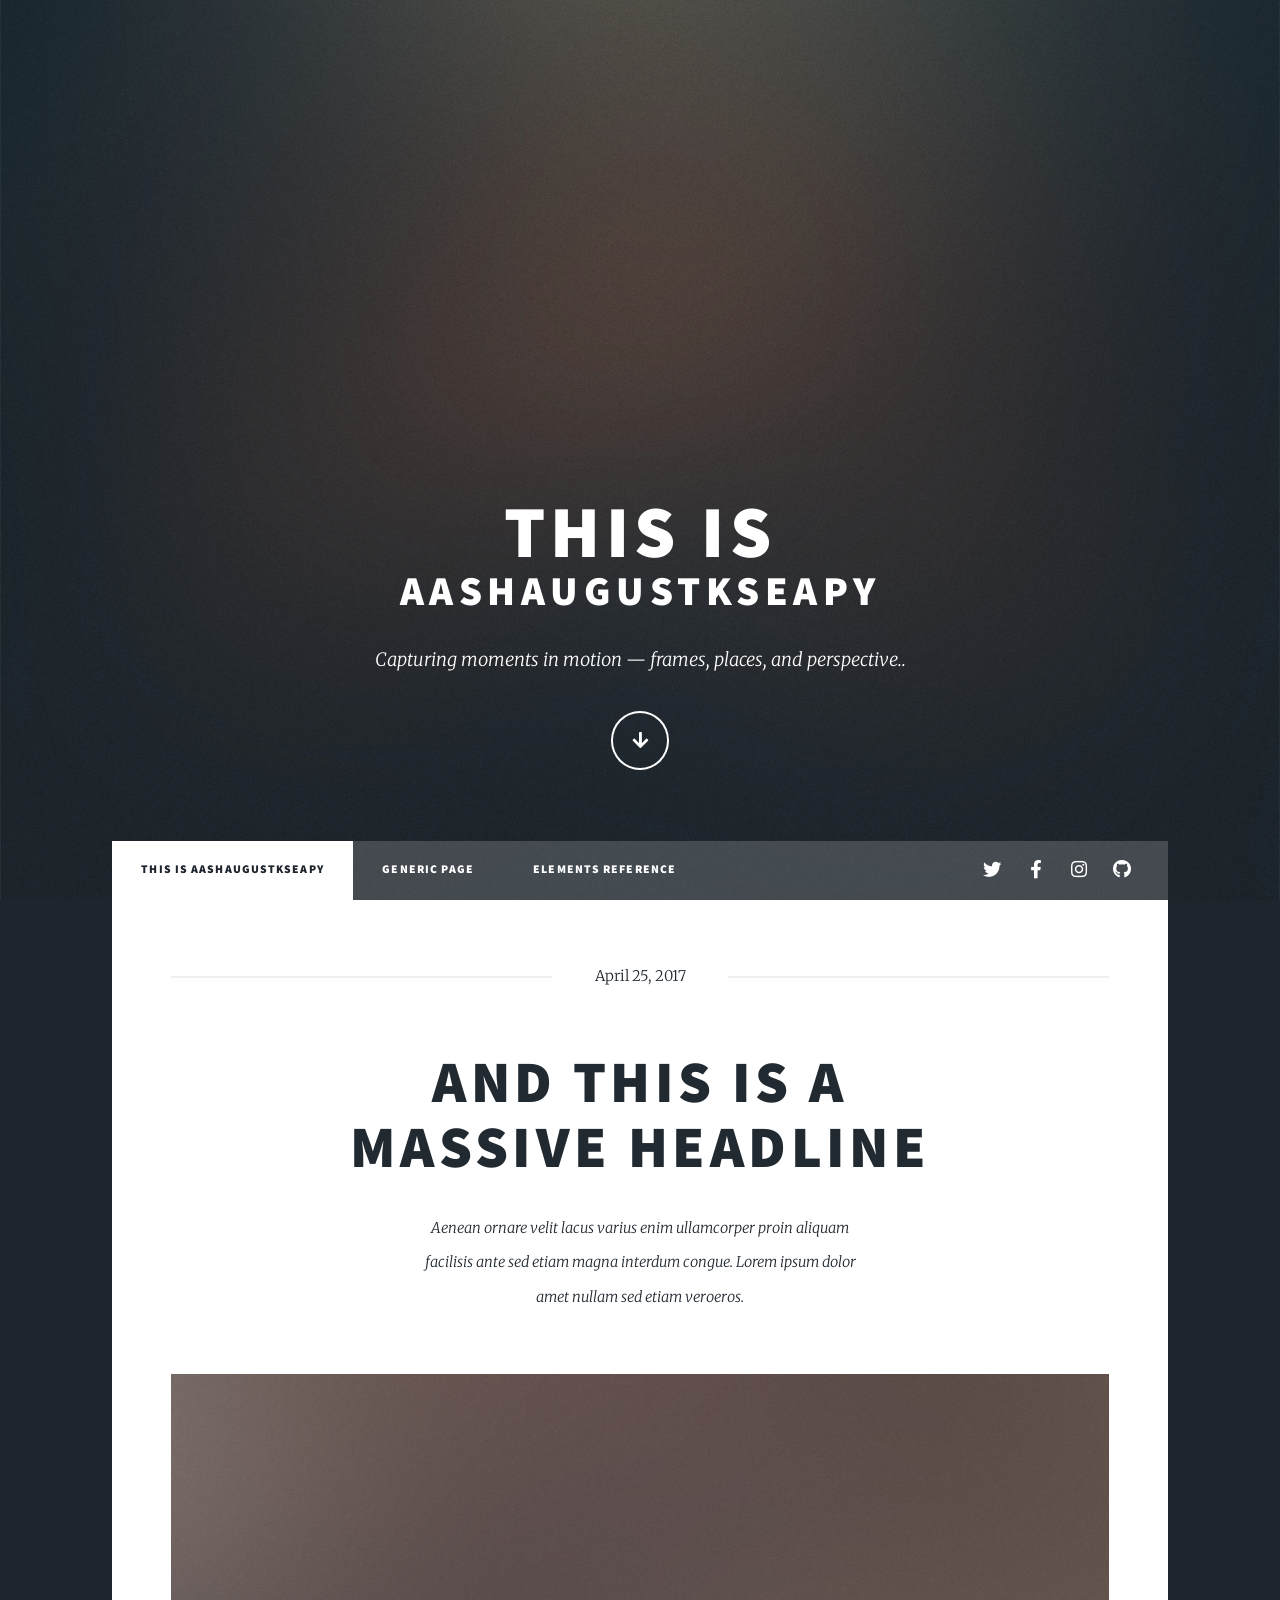
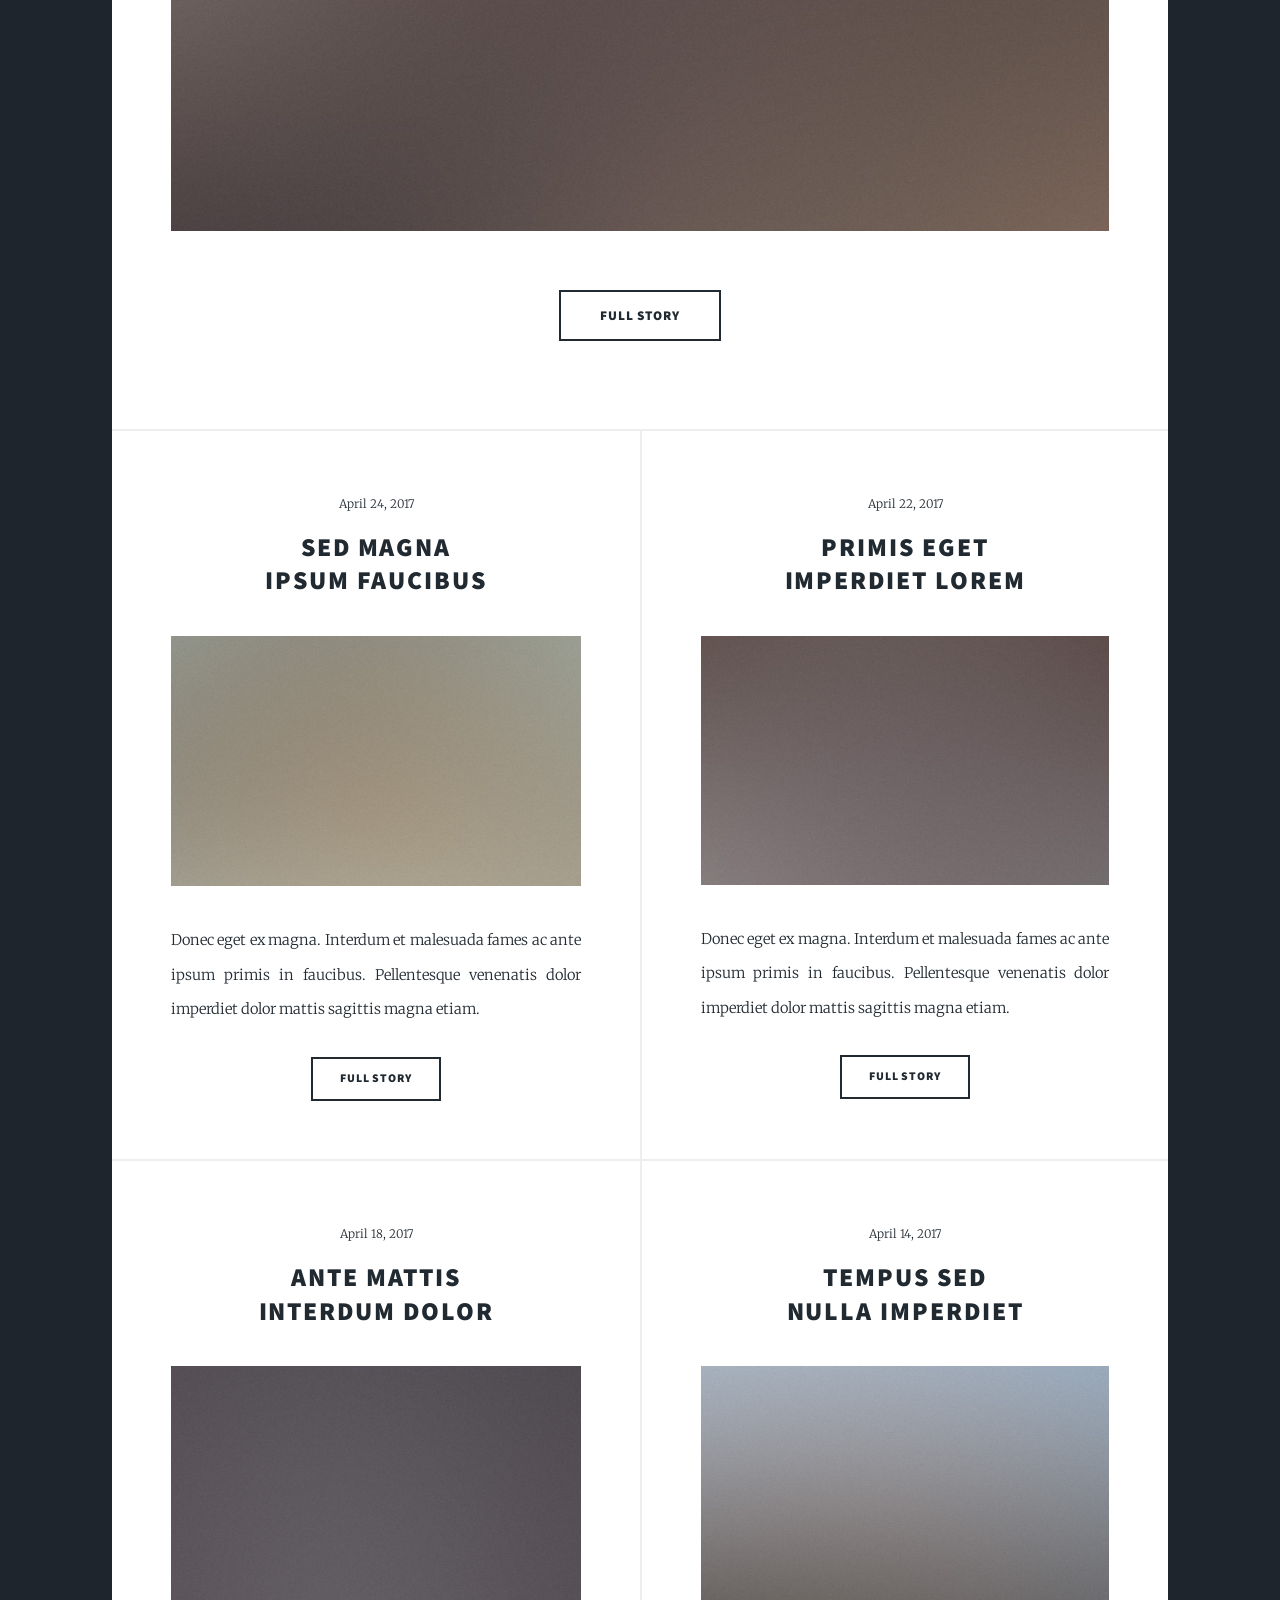
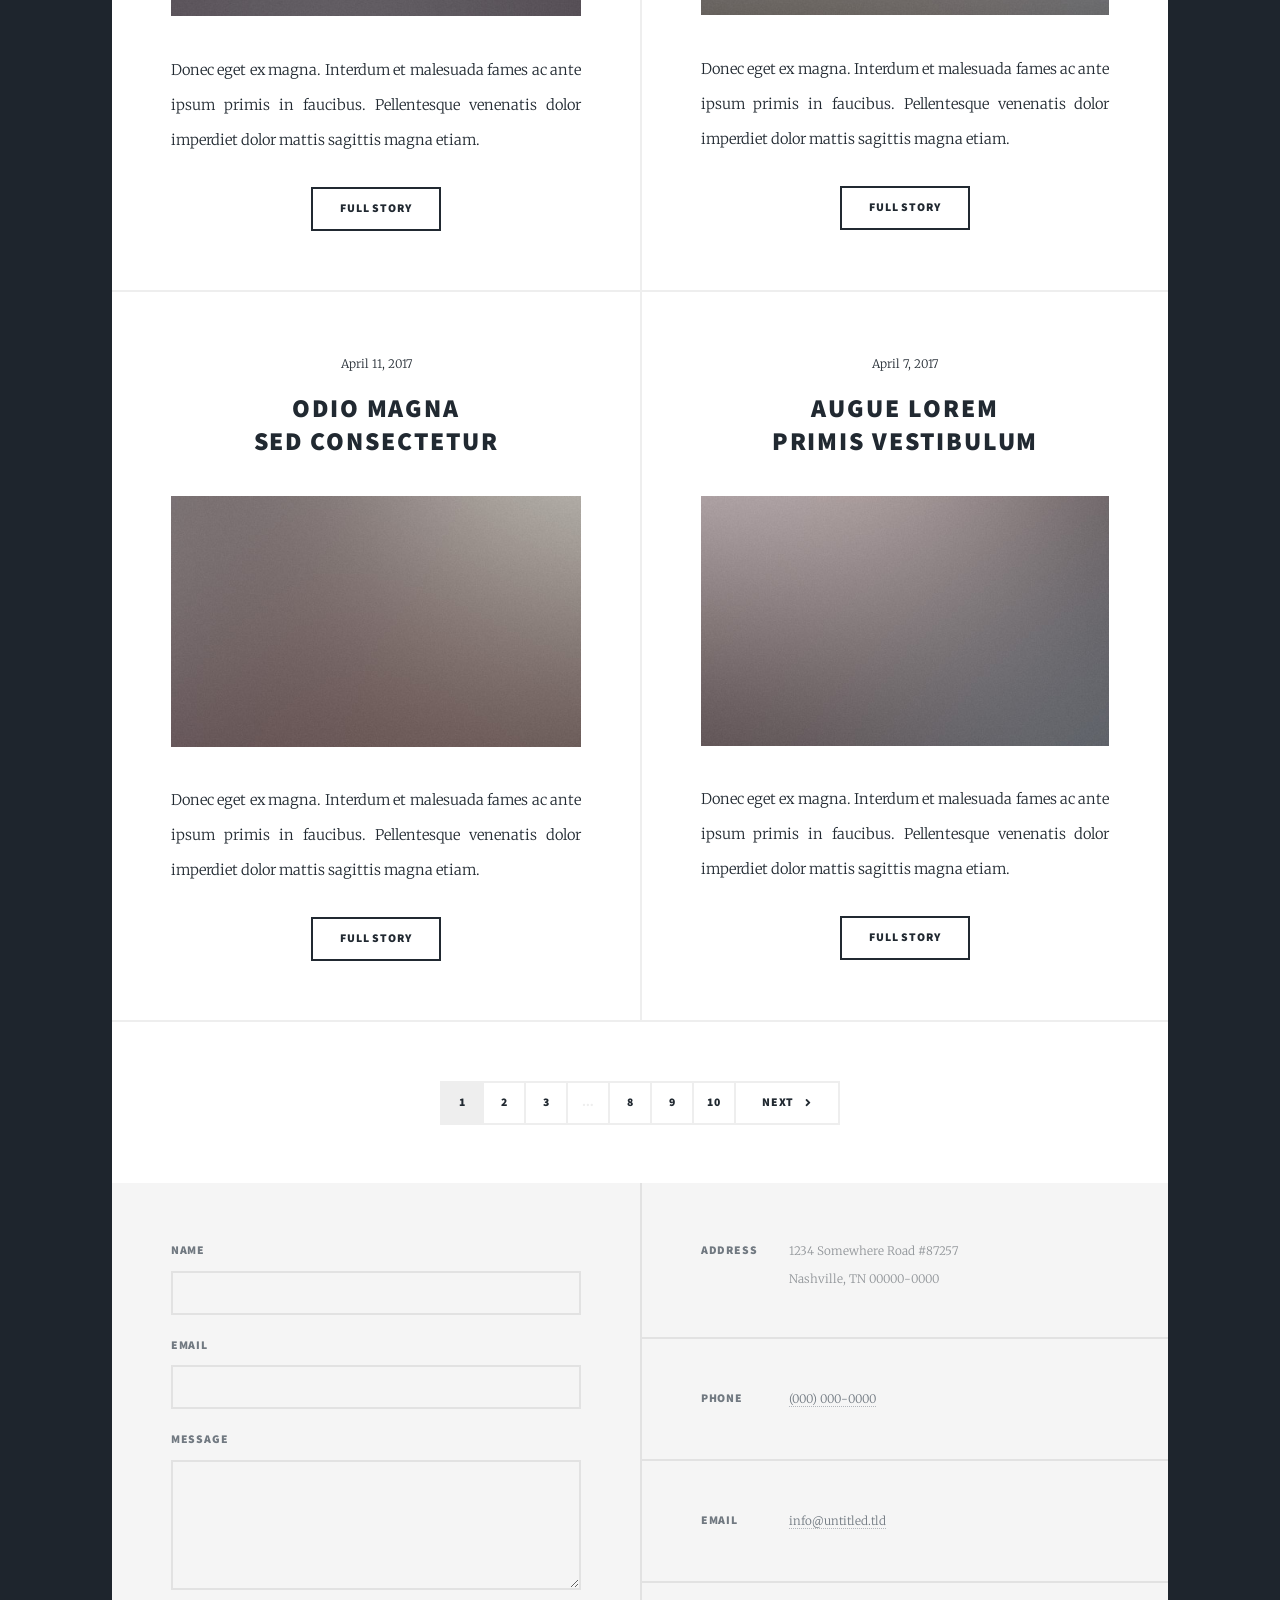
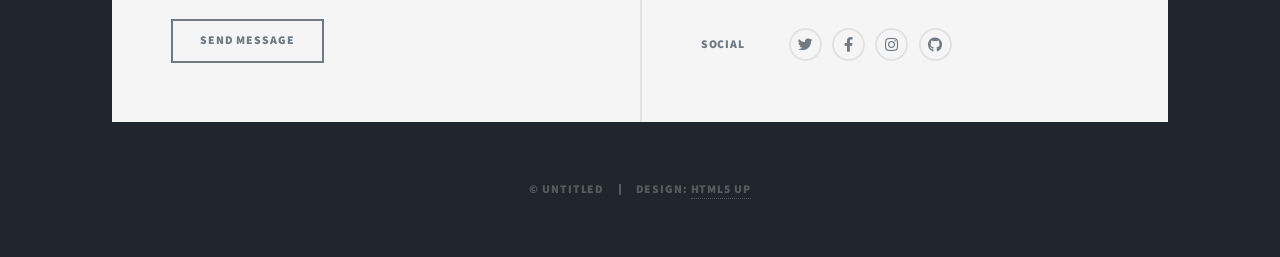
<file: index.html>
<!DOCTYPE HTML>
<html>
	<head>
		<title>Aashaugustkseapy by HTML5 UP</title>
		<meta charset="utf-8" />
		<meta name="viewport" content="width=device-width, initial-scale=1, user-scalable=no" />
		<link rel="stylesheet" href="assets/css/main.css" />
		<noscript><link rel="stylesheet" href="assets/css/noscript.css" /></noscript>
	</head>
	<body class="is-preload">

		<!-- Wrapper -->
			<div id="wrapper" class="fade-in">

				<!-- Intro -->
<div id="intro">
    <h1>THIS IS<br />
    <span style="font-size: clamp(1.3rem, 5.8vw, 2.8rem); white-space: nowrap; display: block;">AASHAUGUSTKSEAPY</span></h1>
    <p>Capturing moments in motion — frames, places, and perspective..</p>
    <ul class="actions">
        <li><a href="#header" class="button icon solid solo fa-arrow-down scrolly">Continue</a></li>
    </ul>
</div>

				<!-- Header -->
					<header id="header">
						<a href="index.html" class="logo">Aashaugustkseapy</a>
					</header>

				<!-- Nav -->
					<nav id="nav">
						<ul class="links">
							<li class="active"><a href="index.html">This is Aashaugustkseapy</a></li>
							<li><a href="generic.html">Generic Page</a></li>
							<li><a href="elements.html">Elements Reference</a></li>
						</ul>
						<ul class="icons">
							<li><a href="#" class="icon brands fa-twitter"><span class="label">Twitter</span></a></li>
							<li><a href="#" class="icon brands fa-facebook-f"><span class="label">Facebook</span></a></li>
							<li><a href="#" class="icon brands fa-instagram"><span class="label">Instagram</span></a></li>
							<li><a href="#" class="icon brands fa-github"><span class="label">GitHub</span></a></li>
						</ul>
					</nav>

				<!-- Main -->
					<div id="main">

						<!-- Featured Post -->
							<article class="post featured">
								<header class="major">
									<span class="date">April 25, 2017</span>
									<h2><a href="#">And this is a<br />
									massive headline</a></h2>
									<p>Aenean ornare velit lacus varius enim ullamcorper proin aliquam<br />
									facilisis ante sed etiam magna interdum congue. Lorem ipsum dolor<br />
									amet nullam sed etiam veroeros.</p>
								</header>
								<a href="#" class="image main"><img src="images/pic01.jpg" alt="" /></a>
								<ul class="actions special">
									<li><a href="#" class="button large">Full Story</a></li>
								</ul>
							</article>

						<!-- Posts -->
							<section class="posts">
								<article>
									<header>
										<span class="date">April 24, 2017</span>
										<h2><a href="#">Sed magna<br />
										ipsum faucibus</a></h2>
									</header>
									<a href="#" class="image fit"><img src="images/pic02.jpg" alt="" /></a>
									<p>Donec eget ex magna. Interdum et malesuada fames ac ante ipsum primis in faucibus. Pellentesque venenatis dolor imperdiet dolor mattis sagittis magna etiam.</p>
									<ul class="actions special">
										<li><a href="#" class="button">Full Story</a></li>
									</ul>
								</article>
								<article>
									<header>
										<span class="date">April 22, 2017</span>
										<h2><a href="#">Primis eget<br />
										imperdiet lorem</a></h2>
									</header>
									<a href="#" class="image fit"><img src="images/pic03.jpg" alt="" /></a>
									<p>Donec eget ex magna. Interdum et malesuada fames ac ante ipsum primis in faucibus. Pellentesque venenatis dolor imperdiet dolor mattis sagittis magna etiam.</p>
									<ul class="actions special">
										<li><a href="#" class="button">Full Story</a></li>
									</ul>
								</article>
								<article>
									<header>
										<span class="date">April 18, 2017</span>
										<h2><a href="#">Ante mattis<br />
										interdum dolor</a></h2>
									</header>
									<a href="#" class="image fit"><img src="images/pic04.jpg" alt="" /></a>
									<p>Donec eget ex magna. Interdum et malesuada fames ac ante ipsum primis in faucibus. Pellentesque venenatis dolor imperdiet dolor mattis sagittis magna etiam.</p>
									<ul class="actions special">
										<li><a href="#" class="button">Full Story</a></li>
									</ul>
								</article>
								<article>
									<header>
										<span class="date">April 14, 2017</span>
										<h2><a href="#">Tempus sed<br />
										nulla imperdiet</a></h2>
									</header>
									<a href="#" class="image fit"><img src="images/pic05.jpg" alt="" /></a>
									<p>Donec eget ex magna. Interdum et malesuada fames ac ante ipsum primis in faucibus. Pellentesque venenatis dolor imperdiet dolor mattis sagittis magna etiam.</p>
									<ul class="actions special">
										<li><a href="#" class="button">Full Story</a></li>
									</ul>
								</article>
								<article>
									<header>
										<span class="date">April 11, 2017</span>
										<h2><a href="#">Odio magna<br />
										sed consectetur</a></h2>
									</header>
									<a href="#" class="image fit"><img src="images/pic06.jpg" alt="" /></a>
									<p>Donec eget ex magna. Interdum et malesuada fames ac ante ipsum primis in faucibus. Pellentesque venenatis dolor imperdiet dolor mattis sagittis magna etiam.</p>
									<ul class="actions special">
										<li><a href="#" class="button">Full Story</a></li>
									</ul>
								</article>
								<article>
									<header>
										<span class="date">April 7, 2017</span>
										<h2><a href="#">Augue lorem<br />
										primis vestibulum</a></h2>
									</header>
									<a href="#" class="image fit"><img src="images/pic07.jpg" alt="" /></a>
									<p>Donec eget ex magna. Interdum et malesuada fames ac ante ipsum primis in faucibus. Pellentesque venenatis dolor imperdiet dolor mattis sagittis magna etiam.</p>
									<ul class="actions special">
										<li><a href="#" class="button">Full Story</a></li>
									</ul>
								</article>
							</section>

						<!-- Footer -->
							<footer>
								<div class="pagination">
									<!--<a href="#" class="previous">Prev</a>-->
									<a href="#" class="page active">1</a>
									<a href="#" class="page">2</a>
									<a href="#" class="page">3</a>
									<span class="extra">&hellip;</span>
									<a href="#" class="page">8</a>
									<a href="#" class="page">9</a>
									<a href="#" class="page">10</a>
									<a href="#" class="next">Next</a>
								</div>
							</footer>

					</div>

				<!-- Footer -->
					<footer id="footer">
						<section>
							<form method="post" action="#">
								<div class="fields">
									<div class="field">
										<label for="name">Name</label>
										<input type="text" name="name" id="name" />
									</div>
									<div class="field">
										<label for="email">Email</label>
										<input type="text" name="email" id="email" />
									</div>
									<div class="field">
										<label for="message">Message</label>
										<textarea name="message" id="message" rows="3"></textarea>
									</div>
								</div>
								<ul class="actions">
									<li><input type="submit" value="Send Message" /></li>
								</ul>
							</form>
						</section>
						<section class="split contact">
							<section class="alt">
								<h3>Address</h3>
								<p>1234 Somewhere Road #87257<br />
								Nashville, TN 00000-0000</p>
							</section>
							<section>
								<h3>Phone</h3>
								<p><a href="#">(000) 000-0000</a></p>
							</section>
							<section>
								<h3>Email</h3>
								<p><a href="#">info@untitled.tld</a></p>
							</section>
							<section>
								<h3>Social</h3>
								<ul class="icons alt">
									<li><a href="#" class="icon brands alt fa-twitter"><span class="label">Twitter</span></a></li>
									<li><a href="#" class="icon brands alt fa-facebook-f"><span class="label">Facebook</span></a></li>
									<li><a href="#" class="icon brands alt fa-instagram"><span class="label">Instagram</span></a></li>
									<li><a href="#" class="icon brands alt fa-github"><span class="label">GitHub</span></a></li>
								</ul>
							</section>
						</section>
					</footer>

				<!-- Copyright -->
					<div id="copyright">
						<ul><li>&copy; Untitled</li><li>Design: <a href="https://html5up.net">HTML5 UP</a></li></ul>
					</div>

			</div>

		<!-- Scripts -->
			<script src="assets/js/jquery.min.js"></script>
			<script src="assets/js/jquery.scrollex.min.js"></script>
			<script src="assets/js/jquery.scrolly.min.js"></script>
			<script src="assets/js/browser.min.js"></script>
			<script src="assets/js/breakpoints.min.js"></script>
			<script src="assets/js/util.js"></script>
			<script src="assets/js/main.js"></script>

	</body>
</html>
</file>
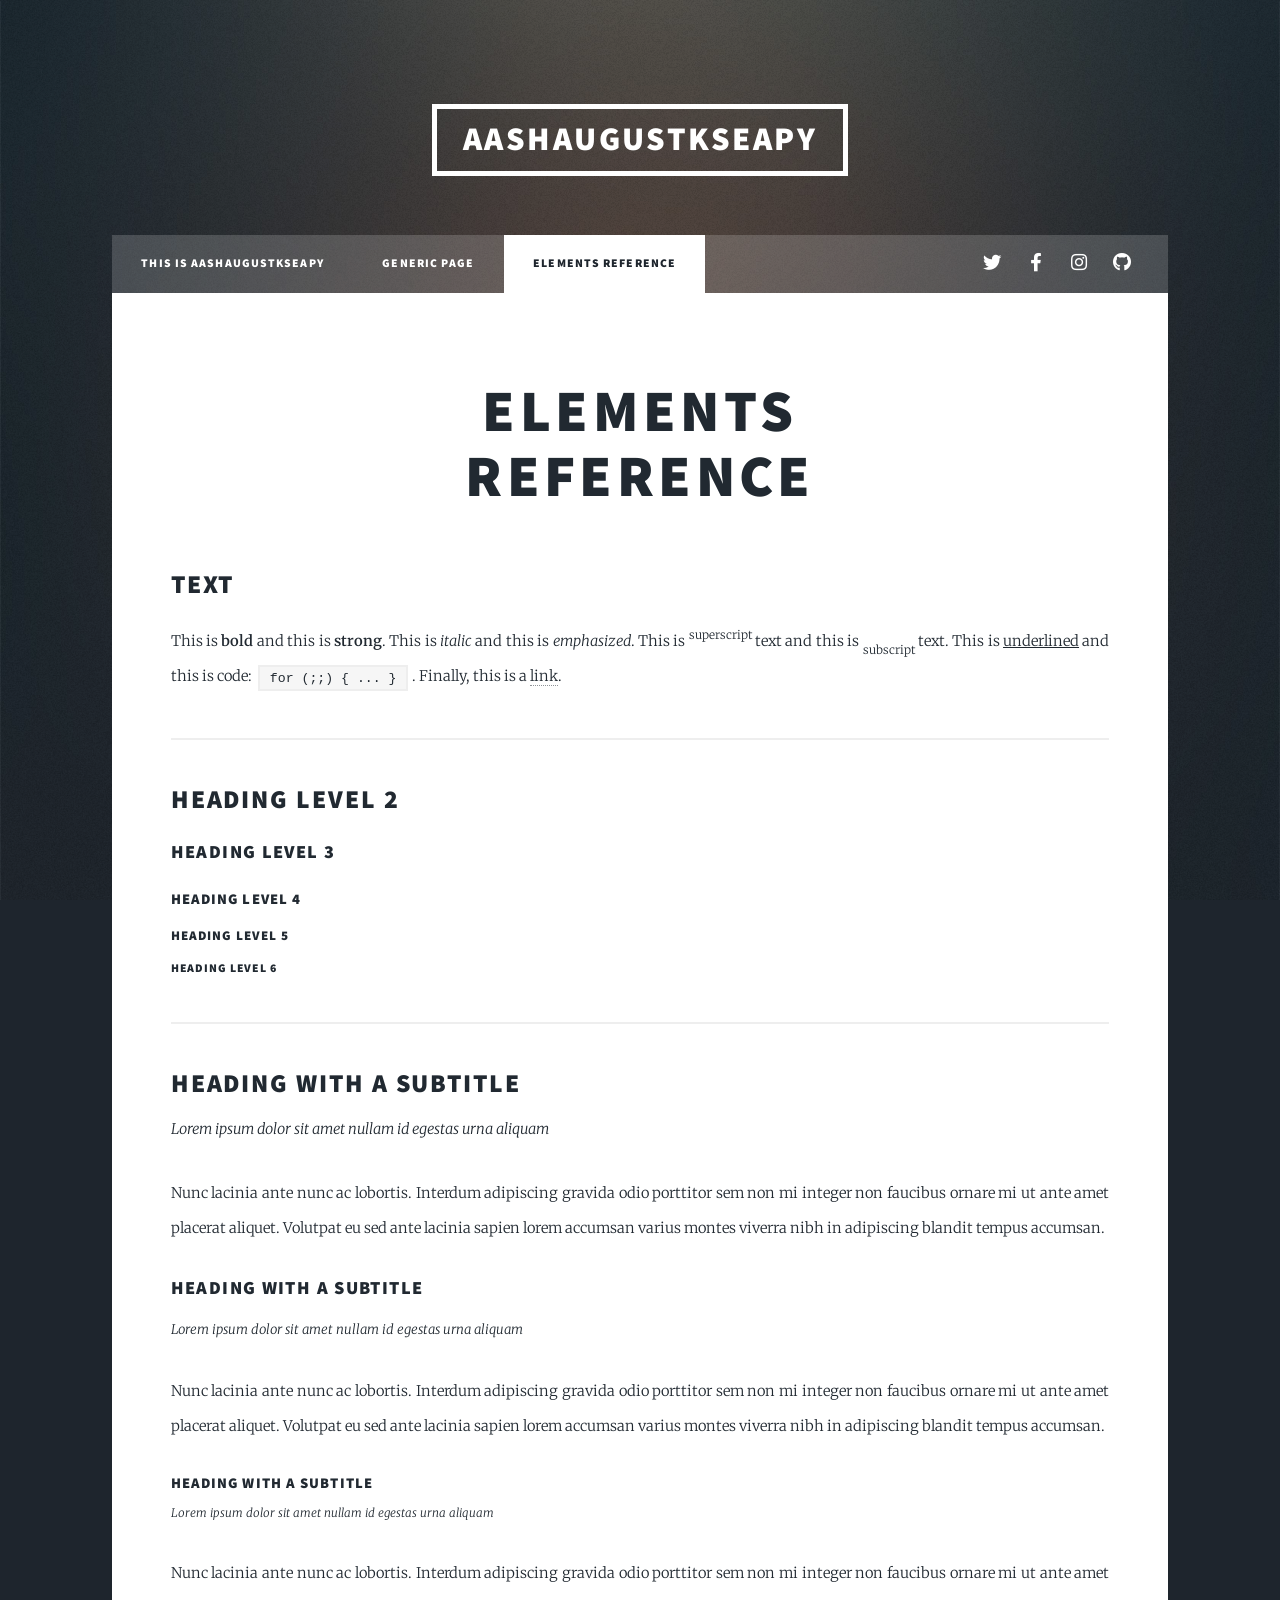
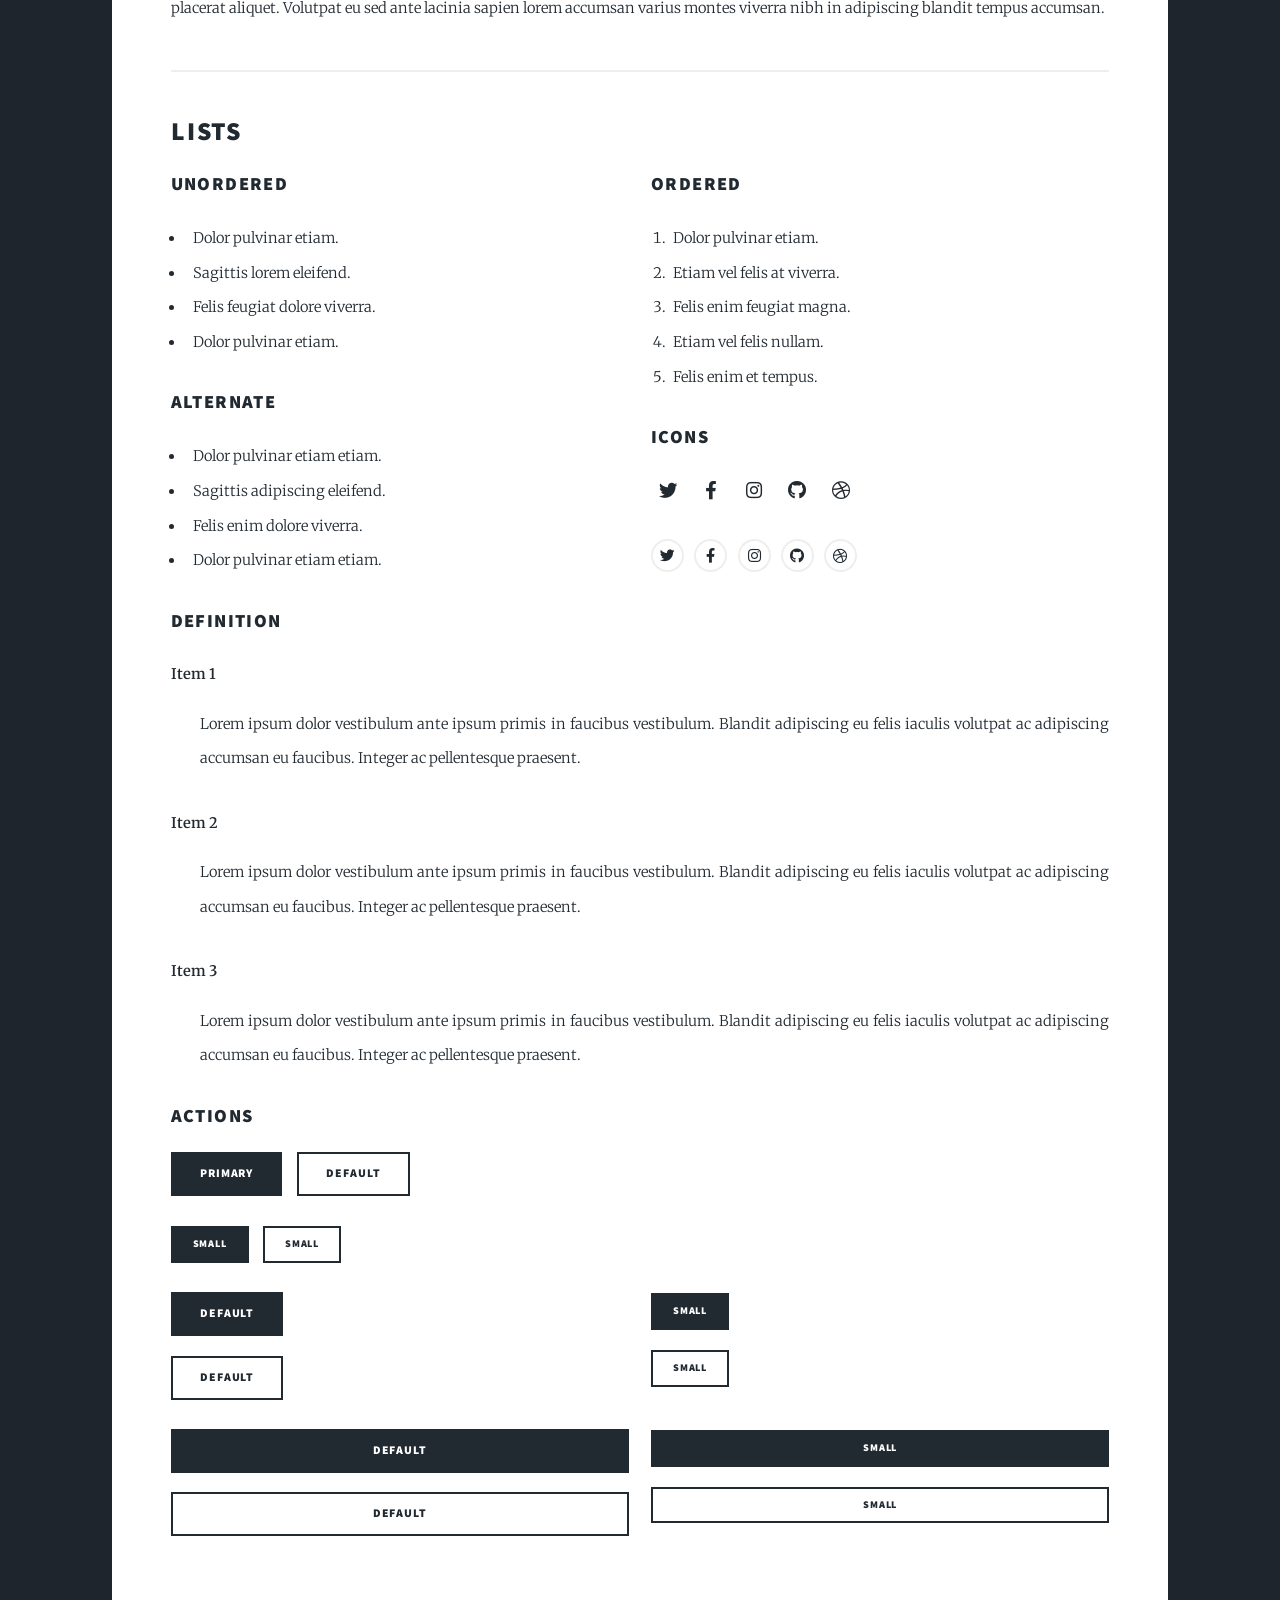
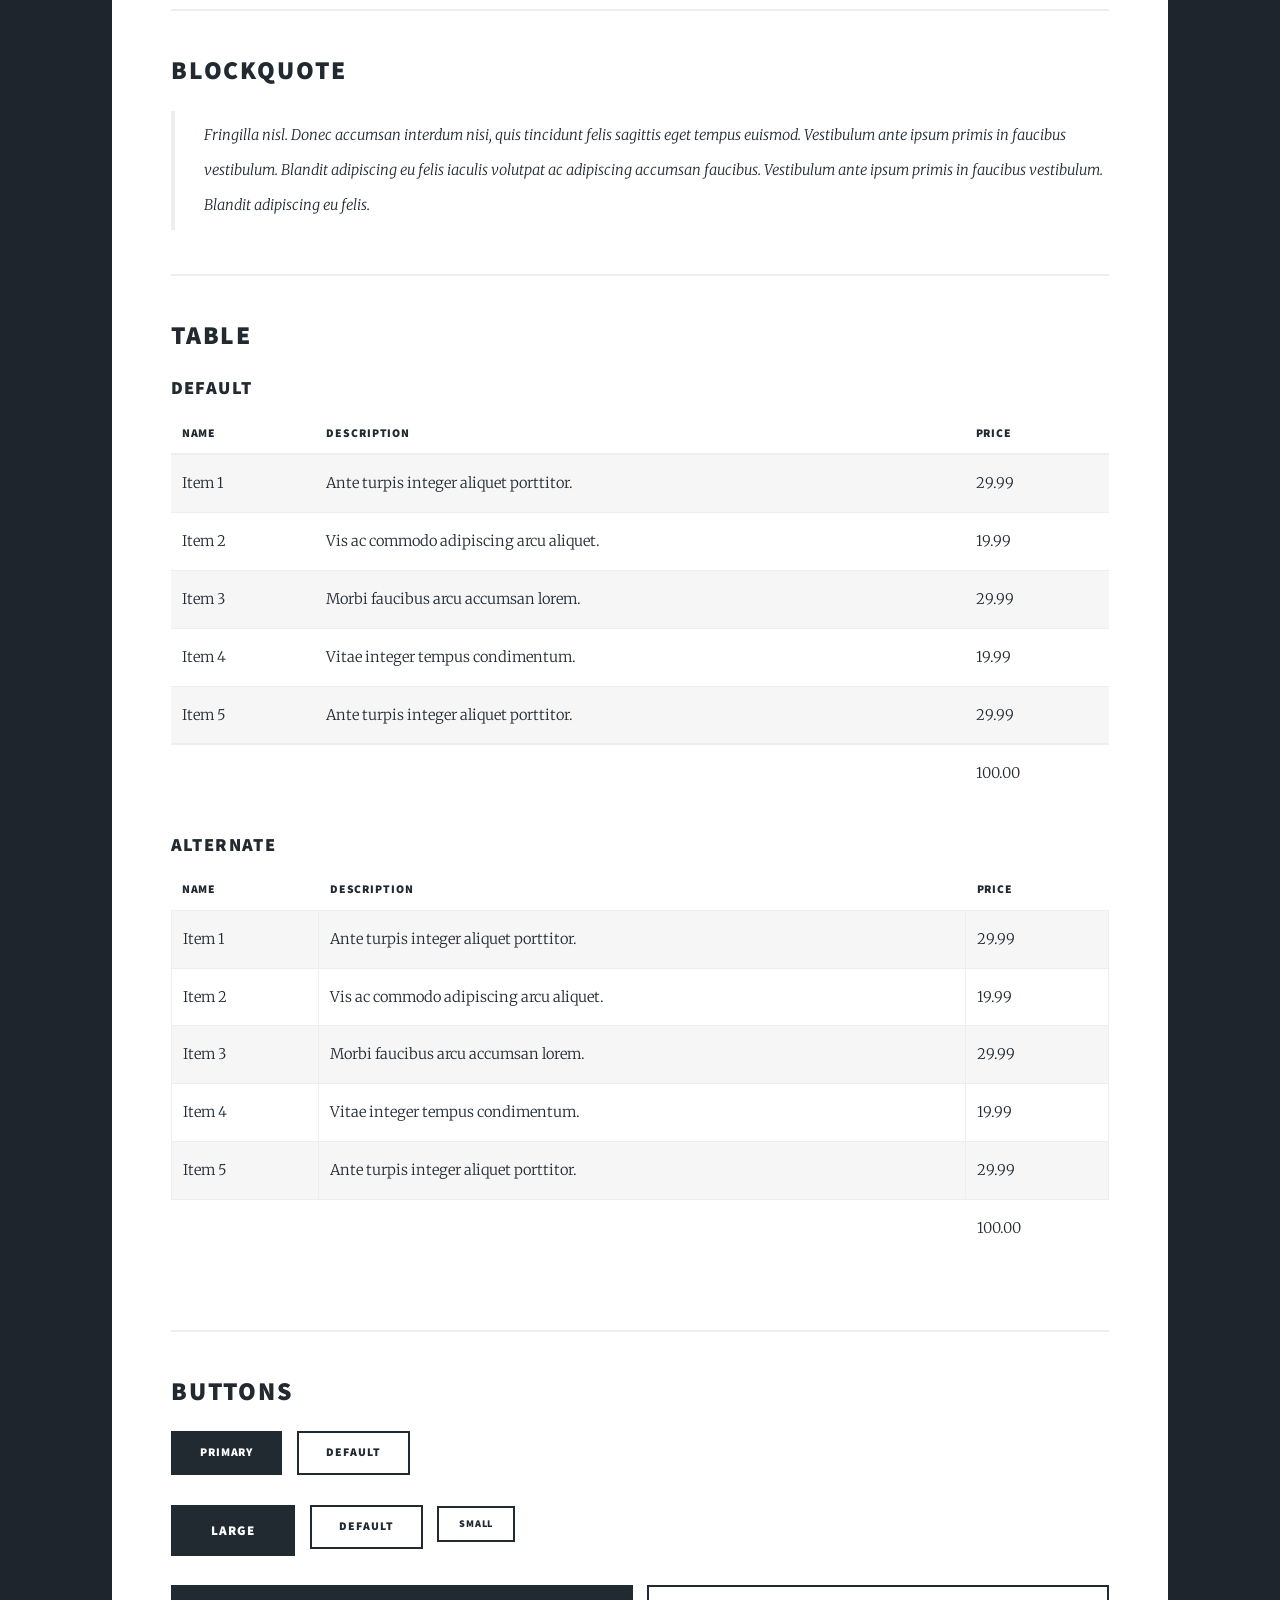
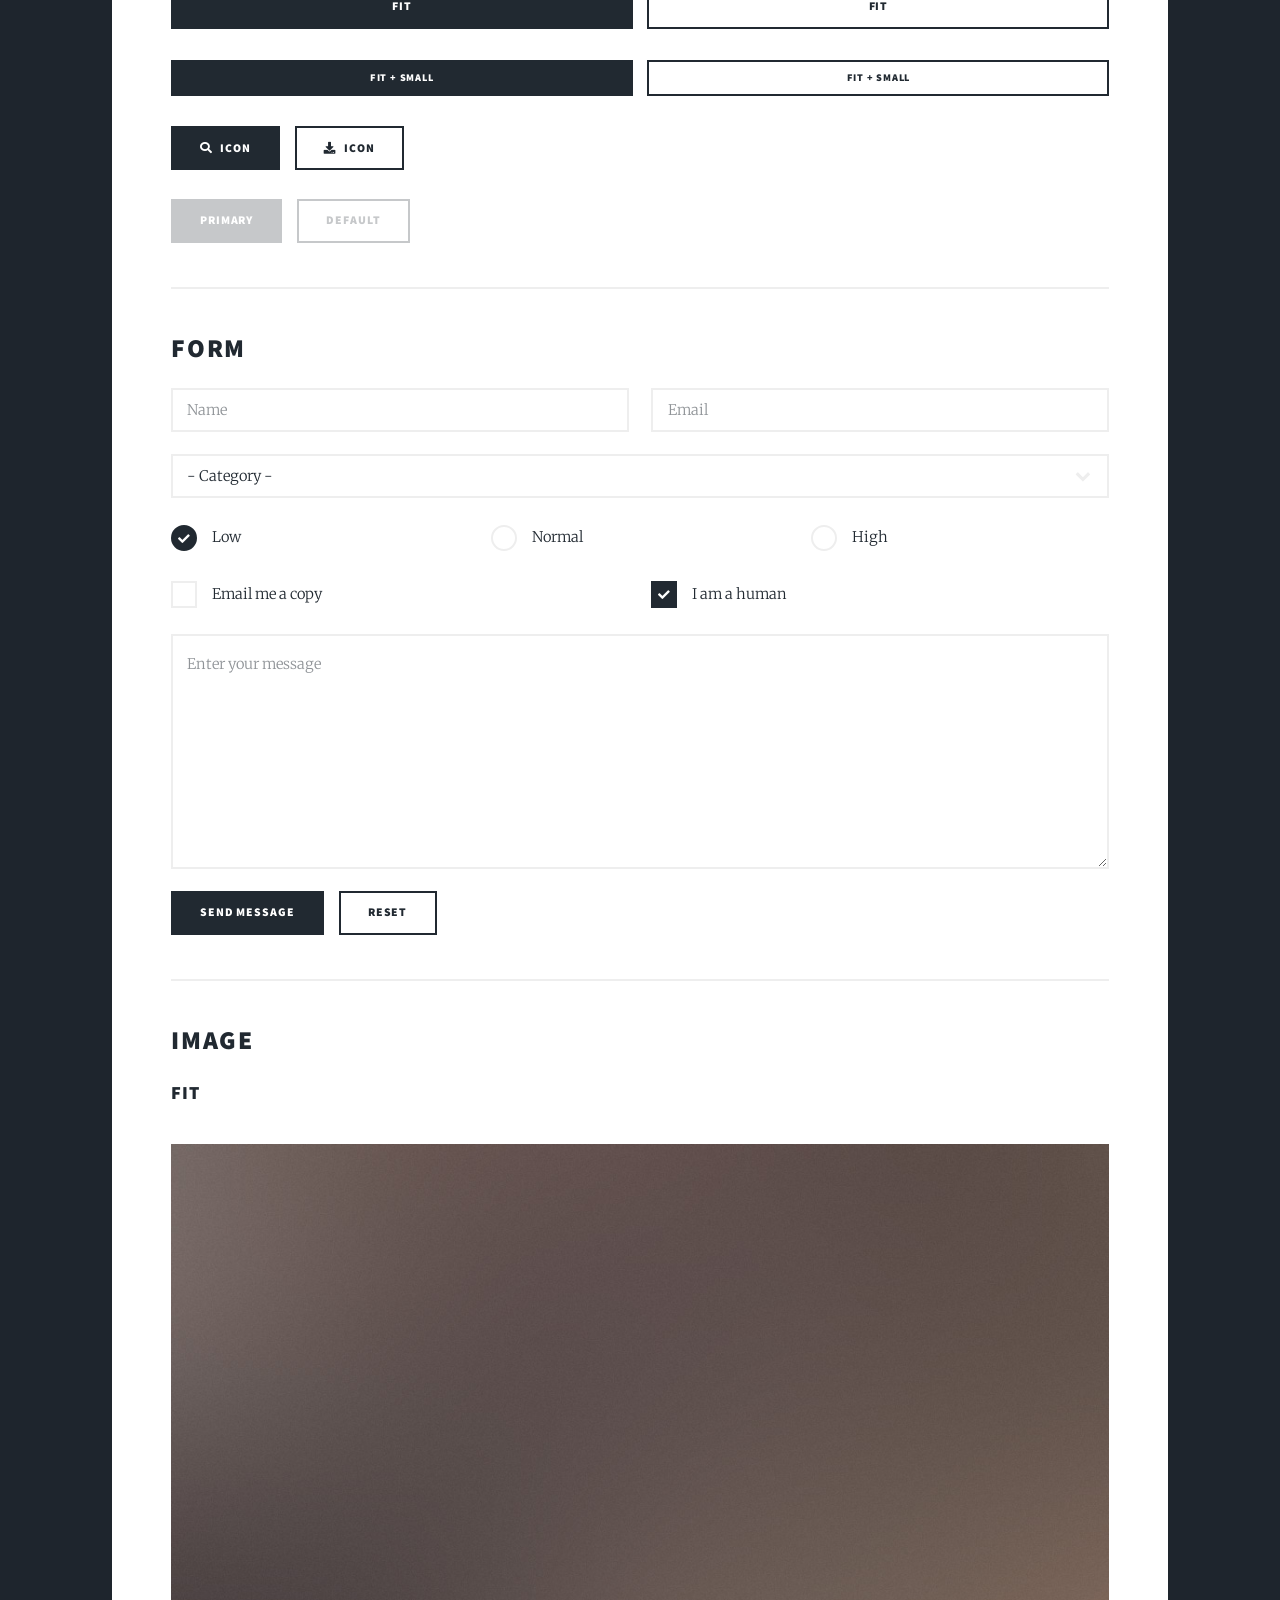
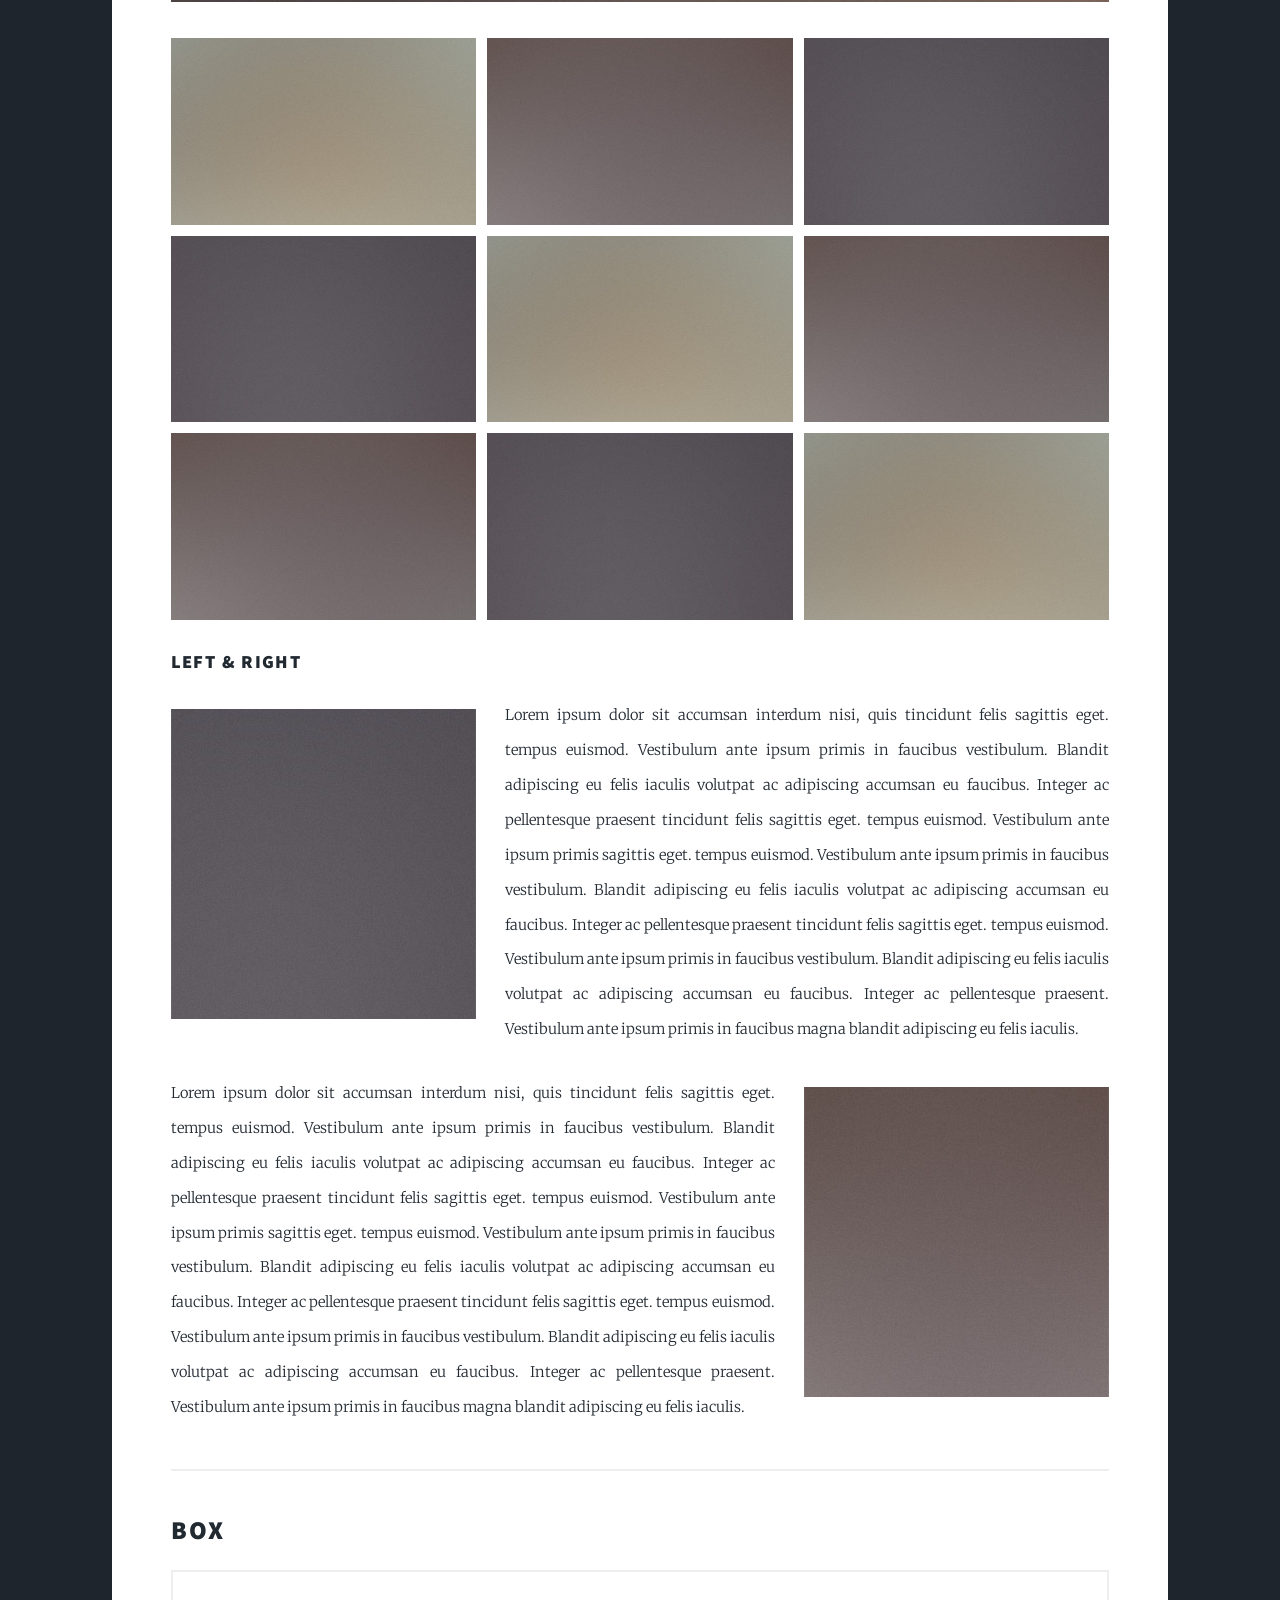
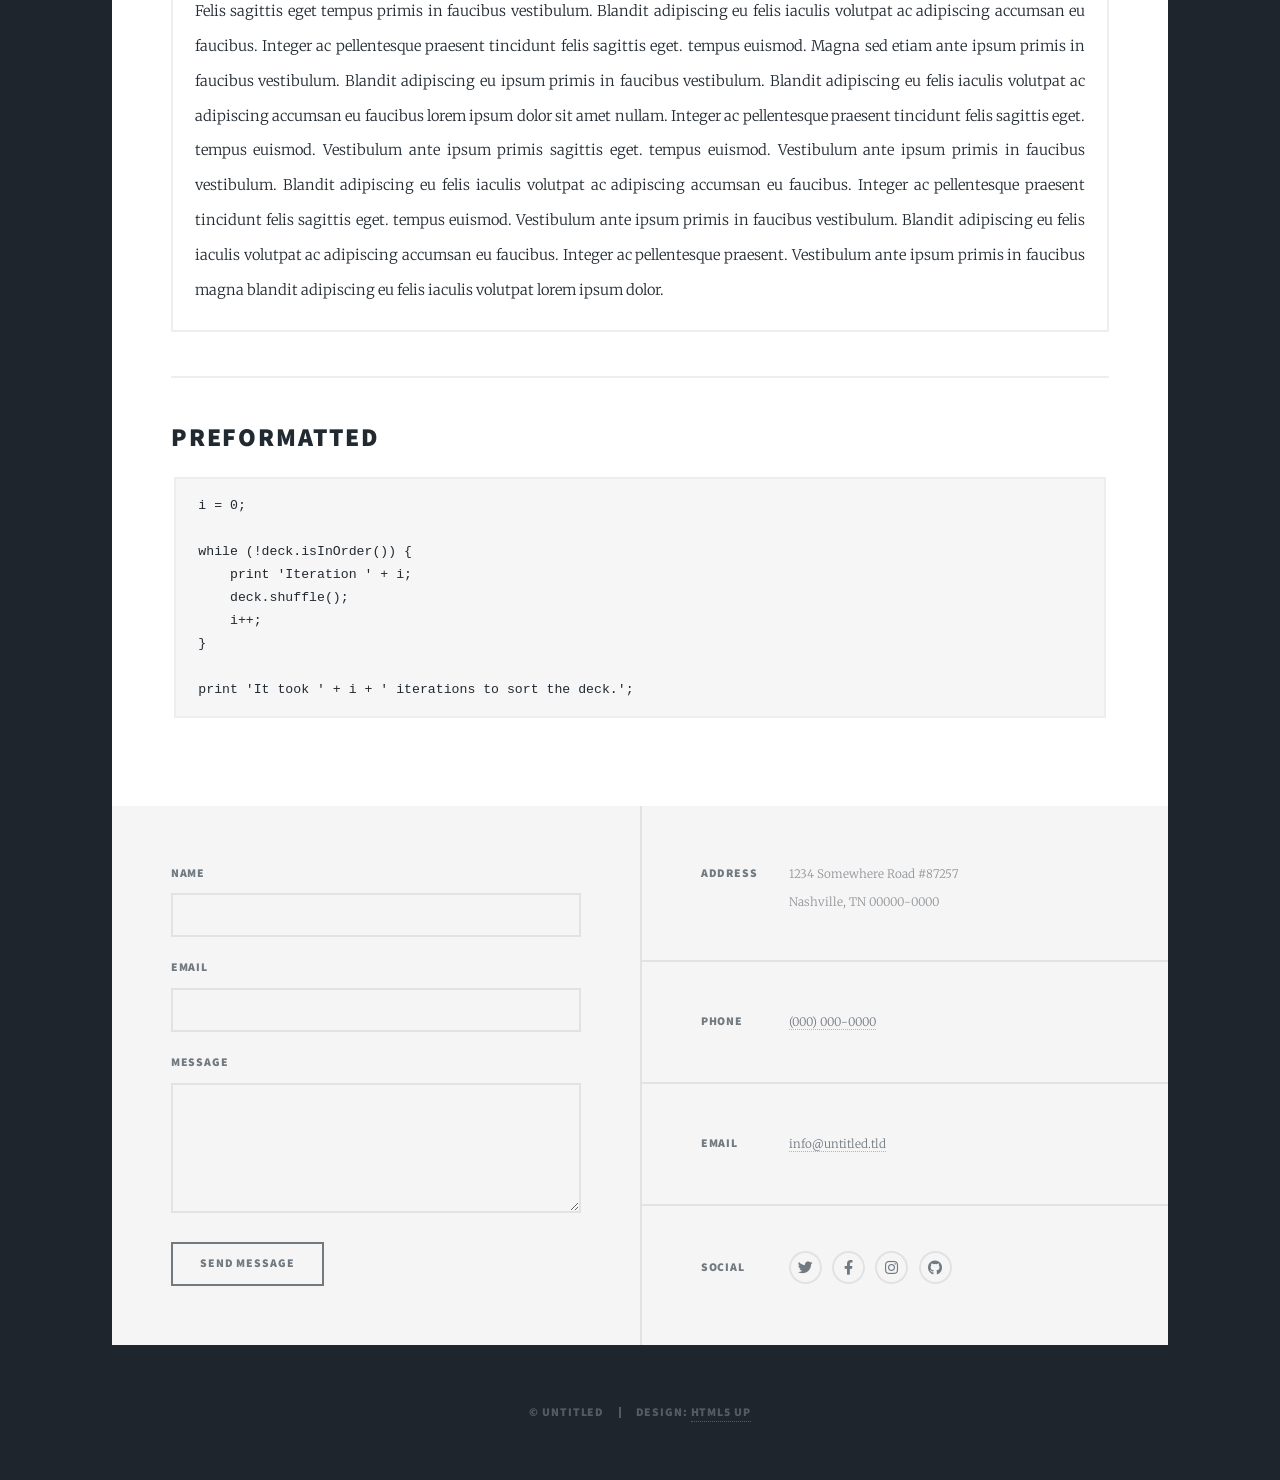
<file: elements.html>
<!DOCTYPE HTML>
<html>
	<head>
		<title>Aashaugustkseapy</title>
		<meta charset="utf-8" />
		<meta name="viewport" content="width=device-width, initial-scale=1, user-scalable=no" />
		<link rel="stylesheet" href="assets/css/main.css" />
		<noscript><link rel="stylesheet" href="assets/css/noscript.css" /></noscript>
	</head>
	<body class="is-preload">

		<!-- Wrapper -->
			<div id="wrapper">

				<!-- Header -->
					<header id="header">
						<a href="index.html" class="logo">Aashaugustkseapy</a>
					</header>

				<!-- Nav -->
					<nav id="nav">
						<ul class="links">
							<li><a href="index.html">This is Aashaugustkseapy</a></li>
							<li><a href="generic.html">Generic Page</a></li>
							<li class="active"><a href="elements.html">Elements Reference</a></li>
						</ul>
						<ul class="icons">
							<li><a href="#" class="icon brands fa-twitter"><span class="label">Twitter</span></a></li>
							<li><a href="#" class="icon brands fa-facebook-f"><span class="label">Facebook</span></a></li>
							<li><a href="#" class="icon brands fa-instagram"><span class="label">Instagram</span></a></li>
							<li><a href="#" class="icon brands fa-github"><span class="label">GitHub</span></a></li>
						</ul>
					</nav>

				<!-- Main -->
					<div id="main">

						<!-- Post -->
							<section class="post">
								<header class="major">
									<h1>Elements<br />
									Reference</h1>
								</header>

								<!-- Text stuff -->
									<h2>Text</h2>
									<p>This is <b>bold</b> and this is <strong>strong</strong>. This is <i>italic</i> and this is <em>emphasized</em>.
									This is <sup>superscript</sup> text and this is <sub>subscript</sub> text.
									This is <u>underlined</u> and this is code: <code>for (;;) { ... }</code>.
									Finally, this is a <a href="#">link</a>.</p>
									<hr />
									<h2>Heading Level 2</h2>
									<h3>Heading Level 3</h3>
									<h4>Heading Level 4</h4>
									<h5>Heading Level 5</h5>
									<h6>Heading Level 6</h6>
									<hr />
									<header>
										<h2>Heading with a Subtitle</h2>
										<p>Lorem ipsum dolor sit amet nullam id egestas urna aliquam</p>
									</header>
									<p>Nunc lacinia ante nunc ac lobortis. Interdum adipiscing gravida odio porttitor sem non mi integer non faucibus ornare mi ut ante amet placerat aliquet. Volutpat eu sed ante lacinia sapien lorem accumsan varius montes viverra nibh in adipiscing blandit tempus accumsan.</p>
									<header>
										<h3>Heading with a Subtitle</h3>
										<p>Lorem ipsum dolor sit amet nullam id egestas urna aliquam</p>
									</header>
									<p>Nunc lacinia ante nunc ac lobortis. Interdum adipiscing gravida odio porttitor sem non mi integer non faucibus ornare mi ut ante amet placerat aliquet. Volutpat eu sed ante lacinia sapien lorem accumsan varius montes viverra nibh in adipiscing blandit tempus accumsan.</p>
									<header>
										<h4>Heading with a Subtitle</h4>
										<p>Lorem ipsum dolor sit amet nullam id egestas urna aliquam</p>
									</header>
									<p>Nunc lacinia ante nunc ac lobortis. Interdum adipiscing gravida odio porttitor sem non mi integer non faucibus ornare mi ut ante amet placerat aliquet. Volutpat eu sed ante lacinia sapien lorem accumsan varius montes viverra nibh in adipiscing blandit tempus accumsan.</p>

									<hr />

								<!-- Lists -->
									<h2>Lists</h2>
									<div class="row">
										<div class="col-6 col-12-small">

											<h3>Unordered</h3>
											<ul>
												<li>Dolor pulvinar etiam.</li>
												<li>Sagittis lorem eleifend.</li>
												<li>Felis feugiat dolore viverra.</li>
												<li>Dolor pulvinar etiam.</li>
											</ul>

											<h3>Alternate</h3>
											<ul class="alt">
												<li>Dolor pulvinar etiam etiam.</li>
												<li>Sagittis adipiscing eleifend.</li>
												<li>Felis enim dolore viverra.</li>
												<li>Dolor pulvinar etiam etiam.</li>
											</ul>

										</div>
										<div class="col-6 col-12-small">

											<h3>Ordered</h3>
											<ol>
												<li>Dolor pulvinar etiam.</li>
												<li>Etiam vel felis at viverra.</li>
												<li>Felis enim feugiat magna.</li>
												<li>Etiam vel felis nullam.</li>
												<li>Felis enim et tempus.</li>
											</ol>

											<h3>Icons</h3>
											<ul class="icons">
												<li><a href="#" class="icon brands fa-twitter"><span class="label">Twitter</span></a></li>
												<li><a href="#" class="icon brands fa-facebook-f"><span class="label">Facebook</span></a></li>
												<li><a href="#" class="icon brands fa-instagram"><span class="label">Instagram</span></a></li>
												<li><a href="#" class="icon brands fa-github"><span class="label">Github</span></a></li>
												<li><a href="#" class="icon brands fa-dribbble"><span class="label">Dribbble</span></a></li>
											</ul>
											<ul class="icons alt">
												<li><a href="#" class="icon brands alt fa-twitter"><span class="label">Twitter</span></a></li>
												<li><a href="#" class="icon brands alt fa-facebook-f"><span class="label">Facebook</span></a></li>
												<li><a href="#" class="icon brands alt fa-instagram"><span class="label">Instagram</span></a></li>
												<li><a href="#" class="icon brands alt fa-github"><span class="label">Github</span></a></li>
												<li><a href="#" class="icon brands alt fa-dribbble"><span class="label">Dribbble</span></a></li>
											</ul>

										</div>
									</div>
									<h3>Definition</h3>
									<dl>
										<dt>Item 1</dt>
										<dd>
											<p>Lorem ipsum dolor vestibulum ante ipsum primis in faucibus vestibulum. Blandit adipiscing eu felis iaculis volutpat ac adipiscing accumsan eu faucibus. Integer ac pellentesque praesent.</p>
										</dd>
										<dt>Item 2</dt>
										<dd>
											<p>Lorem ipsum dolor vestibulum ante ipsum primis in faucibus vestibulum. Blandit adipiscing eu felis iaculis volutpat ac adipiscing accumsan eu faucibus. Integer ac pellentesque praesent.</p>
										</dd>
										<dt>Item 3</dt>
										<dd>
											<p>Lorem ipsum dolor vestibulum ante ipsum primis in faucibus vestibulum. Blandit adipiscing eu felis iaculis volutpat ac adipiscing accumsan eu faucibus. Integer ac pellentesque praesent.</p>
										</dd>
									</dl>

									<h3>Actions</h3>
									<ul class="actions">
										<li><a href="#" class="button primary">Primary</a></li>
										<li><a href="#" class="button">Default</a></li>
									</ul>
									<ul class="actions small">
										<li><a href="#" class="button primary small">Small</a></li>
										<li><a href="#" class="button small">Small</a></li>
									</ul>
									<div class="row">
										<div class="col-6 col-12-small">
											<ul class="actions stacked">
												<li><a href="#" class="button primary">Default</a></li>
												<li><a href="#" class="button">Default</a></li>
											</ul>
										</div>
										<div class="col-6 col-12-small">
											<ul class="actions stacked">
												<li><a href="#" class="button primary small">Small</a></li>
												<li><a href="#" class="button small">Small</a></li>
											</ul>
										</div>
									</div>
									<div class="row">
										<div class="col-6 col-12-small">
											<ul class="actions stacked">
												<li><a href="#" class="button primary fit">Default</a></li>
												<li><a href="#" class="button fit">Default</a></li>
											</ul>
										</div>
										<div class="col-6 col-12-small">
											<ul class="actions stacked">
												<li><a href="#" class="button primary small fit">Small</a></li>
												<li><a href="#" class="button small fit">Small</a></li>
											</ul>
										</div>
									</div>

									<hr />

								<!-- Blockquote -->
									<h2>Blockquote</h2>
									<blockquote>Fringilla nisl. Donec accumsan interdum nisi, quis tincidunt felis sagittis eget tempus euismod. Vestibulum ante ipsum primis in faucibus vestibulum. Blandit adipiscing eu felis iaculis volutpat ac adipiscing accumsan faucibus. Vestibulum ante ipsum primis in faucibus vestibulum. Blandit adipiscing eu felis.</blockquote>

									<hr />

								<!-- Table -->
									<h2>Table</h2>

									<h3>Default</h3>
									<div class="table-wrapper">
										<table>
											<thead>
												<tr>
													<th>Name</th>
													<th>Description</th>
													<th>Price</th>
												</tr>
											</thead>
											<tbody>
												<tr>
													<td>Item 1</td>
													<td>Ante turpis integer aliquet porttitor.</td>
													<td>29.99</td>
												</tr>
												<tr>
													<td>Item 2</td>
													<td>Vis ac commodo adipiscing arcu aliquet.</td>
													<td>19.99</td>
												</tr>
												<tr>
													<td>Item 3</td>
													<td> Morbi faucibus arcu accumsan lorem.</td>
													<td>29.99</td>
												</tr>
												<tr>
													<td>Item 4</td>
													<td>Vitae integer tempus condimentum.</td>
													<td>19.99</td>
												</tr>
												<tr>
													<td>Item 5</td>
													<td>Ante turpis integer aliquet porttitor.</td>
													<td>29.99</td>
												</tr>
											</tbody>
											<tfoot>
												<tr>
													<td colspan="2"></td>
													<td>100.00</td>
												</tr>
											</tfoot>
										</table>
									</div>

									<h3>Alternate</h3>
									<div class="table-wrapper">
										<table class="alt">
											<thead>
												<tr>
													<th>Name</th>
													<th>Description</th>
													<th>Price</th>
												</tr>
											</thead>
											<tbody>
												<tr>
													<td>Item 1</td>
													<td>Ante turpis integer aliquet porttitor.</td>
													<td>29.99</td>
												</tr>
												<tr>
													<td>Item 2</td>
													<td>Vis ac commodo adipiscing arcu aliquet.</td>
													<td>19.99</td>
												</tr>
												<tr>
													<td>Item 3</td>
													<td> Morbi faucibus arcu accumsan lorem.</td>
													<td>29.99</td>
												</tr>
												<tr>
													<td>Item 4</td>
													<td>Vitae integer tempus condimentum.</td>
													<td>19.99</td>
												</tr>
												<tr>
													<td>Item 5</td>
													<td>Ante turpis integer aliquet porttitor.</td>
													<td>29.99</td>
												</tr>
											</tbody>
											<tfoot>
												<tr>
													<td colspan="2"></td>
													<td>100.00</td>
												</tr>
											</tfoot>
										</table>
									</div>

									<hr />

								<!-- Buttons -->
									<h2>Buttons</h2>
									<ul class="actions">
										<li><a href="#" class="button primary">Primary</a></li>
										<li><a href="#" class="button">Default</a></li>
									</ul>
									<ul class="actions">
										<li><a href="#" class="button primary large">Large</a></li>
										<li><a href="#" class="button">Default</a></li>
										<li><a href="#" class="button small">Small</a></li>
									</ul>
									<ul class="actions fit">
										<li><a href="#" class="button primary fit">Fit</a></li>
										<li><a href="#" class="button fit">Fit</a></li>
									</ul>
									<ul class="actions fit small">
										<li><a href="#" class="button primary fit small">Fit + Small</a></li>
										<li><a href="#" class="button fit small">Fit + Small</a></li>
									</ul>
									<ul class="actions">
										<li><a href="#" class="button primary icon solid fa-search">Icon</a></li>
										<li><a href="#" class="button icon solid fa-download">Icon</a></li>
									</ul>
									<ul class="actions">
										<li><span class="button primary disabled">Primary</span></li>
										<li><span class="button disabled">Default</span></li>
									</ul>

									<hr />

								<!-- Form -->
									<h2>Form</h2>

									<form method="post" action="#">
										<div class="row gtr-uniform">
											<div class="col-6 col-12-xsmall">
												<input type="text" name="demo-name" id="demo-name" value="" placeholder="Name" />
											</div>
											<div class="col-6 col-12-xsmall">
												<input type="email" name="demo-email" id="demo-email" value="" placeholder="Email" />
											</div>
											<!-- Break -->
											<div class="col-12">
												<select name="demo-category" id="demo-category">
													<option value="">- Category -</option>
													<option value="1">Manufacturing</option>
													<option value="1">Shipping</option>
													<option value="1">Administration</option>
													<option value="1">Human Resources</option>
												</select>
											</div>
											<!-- Break -->
											<div class="col-4 col-12-small">
												<input type="radio" id="demo-priority-low" name="demo-priority" checked>
												<label for="demo-priority-low">Low</label>
											</div>
											<div class="col-4 col-12-small">
												<input type="radio" id="demo-priority-normal" name="demo-priority">
												<label for="demo-priority-normal">Normal</label>
											</div>
											<div class="col-4 col-12-small">
												<input type="radio" id="demo-priority-high" name="demo-priority">
												<label for="demo-priority-high">High</label>
											</div>
											<!-- Break -->
											<div class="col-6 col-12-small">
												<input type="checkbox" id="demo-copy" name="demo-copy">
												<label for="demo-copy">Email me a copy</label>
											</div>
											<div class="col-6 col-12-small">
												<input type="checkbox" id="demo-human" name="demo-human" checked>
												<label for="demo-human">I am a human</label>
											</div>
											<!-- Break -->
											<div class="col-12">
												<textarea name="demo-message" id="demo-message" placeholder="Enter your message" rows="6"></textarea>
											</div>
											<!-- Break -->
											<div class="col-12">
												<ul class="actions">
													<li><input type="submit" value="Send Message" class="primary" /></li>
													<li><input type="reset" value="Reset" /></li>
												</ul>
											</div>
										</div>
									</form>

									<hr />

								<!-- Image -->
									<h2>Image</h2>

									<h3>Fit</h3>
									<span class="image fit"><img src="images/pic01.jpg" alt="" /></span>
									<div class="box alt">
										<div class="row gtr-50 gtr-uniform">
											<div class="col-4"><span class="image fit"><img src="images/pic02.jpg" alt="" /></span></div>
											<div class="col-4"><span class="image fit"><img src="images/pic03.jpg" alt="" /></span></div>
											<div class="col-4"><span class="image fit"><img src="images/pic04.jpg" alt="" /></span></div>
											<!-- Break -->
											<div class="col-4"><span class="image fit"><img src="images/pic04.jpg" alt="" /></span></div>
											<div class="col-4"><span class="image fit"><img src="images/pic02.jpg" alt="" /></span></div>
											<div class="col-4"><span class="image fit"><img src="images/pic03.jpg" alt="" /></span></div>
											<!-- Break -->
											<div class="col-4"><span class="image fit"><img src="images/pic03.jpg" alt="" /></span></div>
											<div class="col-4"><span class="image fit"><img src="images/pic04.jpg" alt="" /></span></div>
											<div class="col-4"><span class="image fit"><img src="images/pic02.jpg" alt="" /></span></div>
										</div>
									</div>

									<h3>Left &amp; Right</h3>
									<p><span class="image left"><img src="images/pic08.jpg" alt="" /></span>Lorem ipsum dolor sit accumsan interdum nisi, quis tincidunt felis sagittis eget. tempus euismod. Vestibulum ante ipsum primis in faucibus vestibulum. Blandit adipiscing eu felis iaculis volutpat ac adipiscing accumsan eu faucibus. Integer ac pellentesque praesent tincidunt felis sagittis eget. tempus euismod. Vestibulum ante ipsum primis sagittis eget. tempus euismod. Vestibulum ante ipsum primis in faucibus vestibulum. Blandit adipiscing eu felis iaculis volutpat ac adipiscing accumsan eu faucibus. Integer ac pellentesque praesent tincidunt felis sagittis eget. tempus euismod. Vestibulum ante ipsum primis in faucibus vestibulum. Blandit adipiscing eu felis iaculis volutpat ac adipiscing accumsan eu faucibus. Integer ac pellentesque praesent. Vestibulum ante ipsum primis in faucibus magna blandit adipiscing eu felis iaculis.</p>
									<p><span class="image right"><img src="images/pic09.jpg" alt="" /></span>Lorem ipsum dolor sit accumsan interdum nisi, quis tincidunt felis sagittis eget. tempus euismod. Vestibulum ante ipsum primis in faucibus vestibulum. Blandit adipiscing eu felis iaculis volutpat ac adipiscing accumsan eu faucibus. Integer ac pellentesque praesent tincidunt felis sagittis eget. tempus euismod. Vestibulum ante ipsum primis sagittis eget. tempus euismod. Vestibulum ante ipsum primis in faucibus vestibulum. Blandit adipiscing eu felis iaculis volutpat ac adipiscing accumsan eu faucibus. Integer ac pellentesque praesent tincidunt felis sagittis eget. tempus euismod. Vestibulum ante ipsum primis in faucibus vestibulum. Blandit adipiscing eu felis iaculis volutpat ac adipiscing accumsan eu faucibus. Integer ac pellentesque praesent. Vestibulum ante ipsum primis in faucibus magna blandit adipiscing eu felis iaculis.</p>

									<hr />

								<!-- Box -->
									<h2>Box</h2>
									<div class="box">
										<p>Felis sagittis eget tempus primis in faucibus vestibulum. Blandit adipiscing eu felis iaculis volutpat ac adipiscing accumsan eu faucibus. Integer ac pellentesque praesent tincidunt felis sagittis eget. tempus euismod. Magna sed etiam ante ipsum primis in faucibus vestibulum. Blandit adipiscing eu ipsum primis in faucibus vestibulum. Blandit adipiscing eu felis iaculis volutpat ac adipiscing accumsan eu faucibus lorem ipsum dolor sit amet nullam. Integer ac pellentesque praesent tincidunt felis sagittis eget. tempus euismod. Vestibulum ante ipsum primis sagittis eget. tempus euismod. Vestibulum ante ipsum primis in faucibus vestibulum. Blandit adipiscing eu felis iaculis volutpat ac adipiscing accumsan eu faucibus. Integer ac pellentesque praesent tincidunt felis sagittis eget. tempus euismod. Vestibulum ante ipsum primis in faucibus vestibulum. Blandit adipiscing eu felis iaculis volutpat ac adipiscing accumsan eu faucibus. Integer ac pellentesque praesent. Vestibulum ante ipsum primis in faucibus magna blandit adipiscing eu felis iaculis volutpat lorem ipsum dolor.</p>
									</div>

									<hr />

								<!-- Preformatted Code -->
									<h2>Preformatted</h2>
									<pre><code>i = 0;

while (!deck.isInOrder()) {
    print 'Iteration ' + i;
    deck.shuffle();
    i++;
}

print 'It took ' + i + ' iterations to sort the deck.';
</code></pre>

							</section>

					</div>

				<!-- Footer -->
					<footer id="footer">
						<section>
							<form method="post" action="#">
								<div class="fields">
									<div class="field">
										<label for="name">Name</label>
										<input type="text" name="name" id="name" />
									</div>
									<div class="field">
										<label for="email">Email</label>
										<input type="text" name="email" id="email" />
									</div>
									<div class="field">
										<label for="message">Message</label>
										<textarea name="message" id="message" rows="3"></textarea>
									</div>
								</div>
								<ul class="actions">
									<li><input type="submit" value="Send Message" /></li>
								</ul>
							</form>
						</section>
						<section class="split contact">
							<section class="alt">
								<h3>Address</h3>
								<p>1234 Somewhere Road #87257<br />
								Nashville, TN 00000-0000</p>
							</section>
							<section>
								<h3>Phone</h3>
								<p><a href="#">(000) 000-0000</a></p>
							</section>
							<section>
								<h3>Email</h3>
								<p><a href="#">info@untitled.tld</a></p>
							</section>
							<section>
								<h3>Social</h3>
								<ul class="icons alt">
									<li><a href="#" class="icon brands alt fa-twitter"><span class="label">Twitter</span></a></li>
									<li><a href="#" class="icon brands alt fa-facebook-f"><span class="label">Facebook</span></a></li>
									<li><a href="#" class="icon brands alt fa-instagram"><span class="label">Instagram</span></a></li>
									<li><a href="#" class="icon brands alt fa-github"><span class="label">GitHub</span></a></li>
								</ul>
							</section>
						</section>
					</footer>

				<!-- Copyright -->
					<div id="copyright">
						<ul><li>&copy; Untitled</li><li>Design: <a href="https://html5up.net">HTML5 UP</a></li></ul>
					</div>

			</div>

		<!-- Scripts -->
			<script src="assets/js/jquery.min.js"></script>
			<script src="assets/js/jquery.scrollex.min.js"></script>
			<script src="assets/js/jquery.scrolly.min.js"></script>
			<script src="assets/js/browser.min.js"></script>
			<script src="assets/js/breakpoints.min.js"></script>
			<script src="assets/js/util.js"></script>
			<script src="assets/js/main.js"></script>

	</body>
</html>
</file>
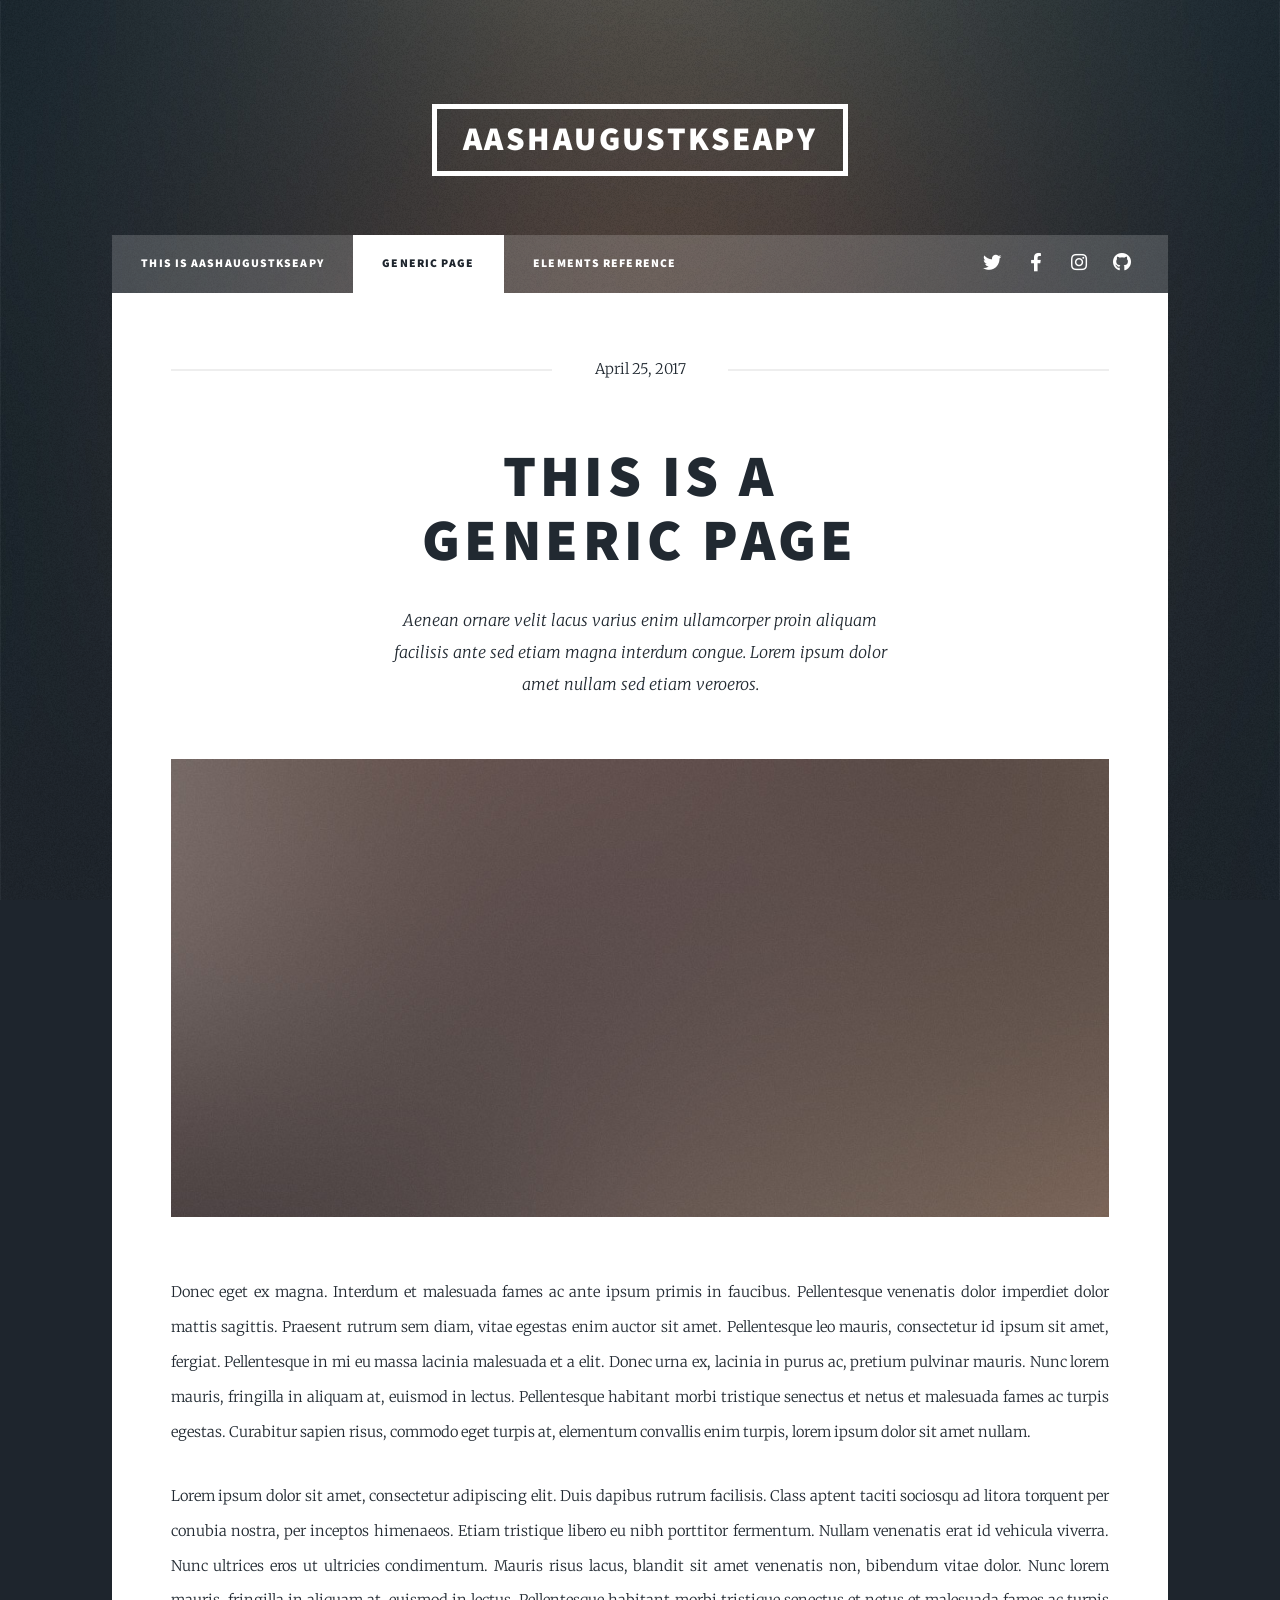
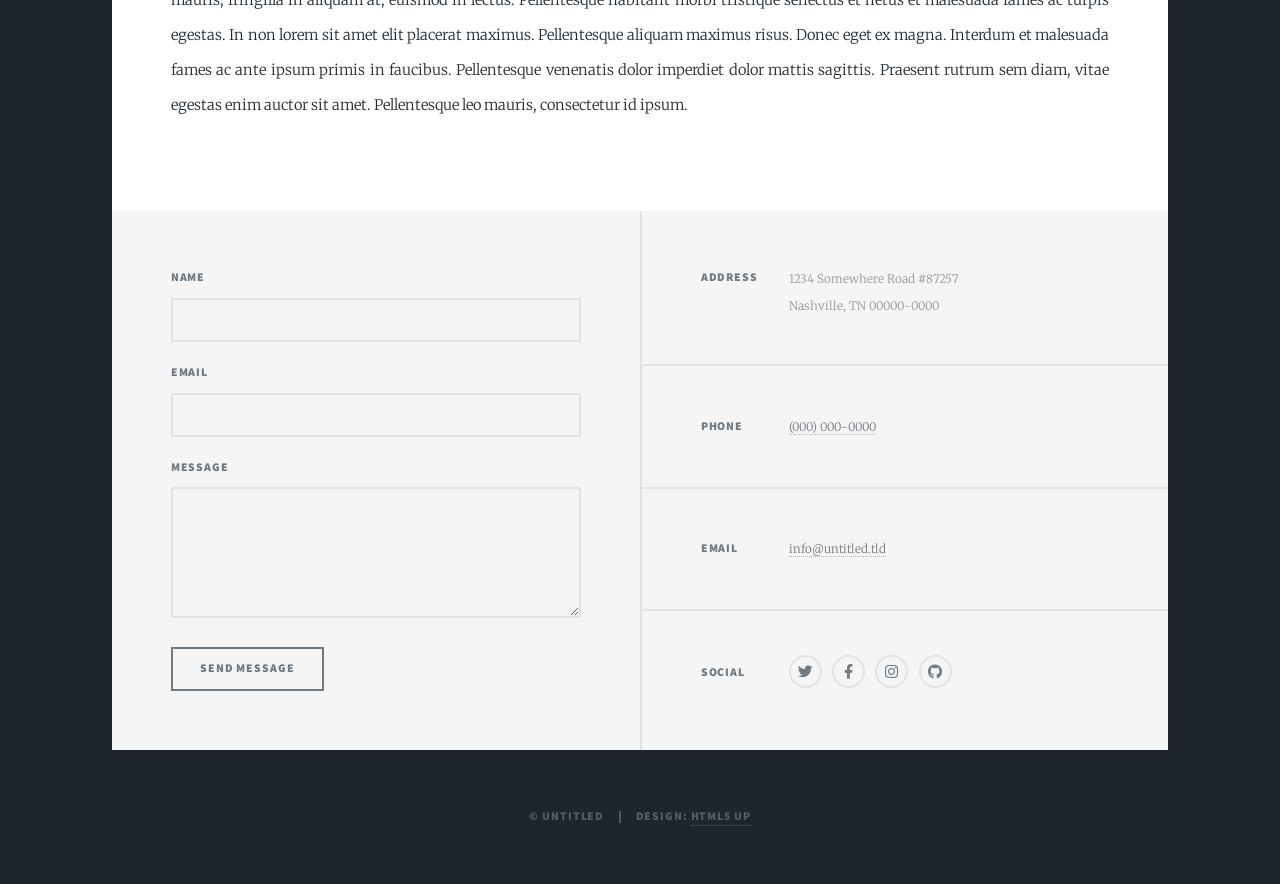
<file: generic.html>
<!DOCTYPE HTML>
<html>
	<head>
		<title>Generic Page - Aashaugustkseapy by HTML5 UP</title>
		<meta charset="utf-8" />
		<meta name="viewport" content="width=device-width, initial-scale=1, user-scalable=no" />
		<link rel="stylesheet" href="assets/css/main.css" />
		<noscript><link rel="stylesheet" href="assets/css/noscript.css" /></noscript>
	</head>
	<body class="is-preload">

		<!-- Wrapper -->
			<div id="wrapper">

				<!-- Header -->
					<header id="header">
						<a href="index.html" class="logo">Aashaugustkseapy</a>
					</header>

				<!-- Nav -->
					<nav id="nav">
						<ul class="links">
							<li><a href="index.html">This is Aashaugustkseapy</a></li>
							<li class="active"><a href="generic.html">Generic Page</a></li>
							<li><a href="elements.html">Elements Reference</a></li>
						</ul>
						<ul class="icons">
							<li><a href="#" class="icon brands fa-twitter"><span class="label">Twitter</span></a></li>
							<li><a href="#" class="icon brands fa-facebook-f"><span class="label">Facebook</span></a></li>
							<li><a href="#" class="icon brands fa-instagram"><span class="label">Instagram</span></a></li>
							<li><a href="#" class="icon brands fa-github"><span class="label">GitHub</span></a></li>
						</ul>
					</nav>

				<!-- Main -->
					<div id="main">

						<!-- Post -->
							<section class="post">
								<header class="major">
									<span class="date">April 25, 2017</span>
									<h1>This is a<br />
									Generic Page</h1>
									<p>Aenean ornare velit lacus varius enim ullamcorper proin aliquam<br />
									facilisis ante sed etiam magna interdum congue. Lorem ipsum dolor<br />
									amet nullam sed etiam veroeros.</p>
								</header>
								<div class="image main"><img src="images/pic01.jpg" alt="" /></div>
								<p>Donec eget ex magna. Interdum et malesuada fames ac ante ipsum primis in faucibus. Pellentesque venenatis dolor imperdiet dolor mattis sagittis. Praesent rutrum sem diam, vitae egestas enim auctor sit amet. Pellentesque leo mauris, consectetur id ipsum sit amet, fergiat. Pellentesque in mi eu massa lacinia malesuada et a elit. Donec urna ex, lacinia in purus ac, pretium pulvinar mauris. Nunc lorem mauris, fringilla in aliquam at, euismod in lectus. Pellentesque habitant morbi tristique senectus et netus et malesuada fames ac turpis egestas. Curabitur sapien risus, commodo eget turpis at, elementum convallis enim turpis, lorem ipsum dolor sit amet nullam.</p>
								<p>Lorem ipsum dolor sit amet, consectetur adipiscing elit. Duis dapibus rutrum facilisis. Class aptent taciti sociosqu ad litora torquent per conubia nostra, per inceptos himenaeos. Etiam tristique libero eu nibh porttitor fermentum. Nullam venenatis erat id vehicula viverra. Nunc ultrices eros ut ultricies condimentum. Mauris risus lacus, blandit sit amet venenatis non, bibendum vitae dolor. Nunc lorem mauris, fringilla in aliquam at, euismod in lectus. Pellentesque habitant morbi tristique senectus et netus et malesuada fames ac turpis egestas. In non lorem sit amet elit placerat maximus. Pellentesque aliquam maximus risus. Donec eget ex magna. Interdum et malesuada fames ac ante ipsum primis in faucibus. Pellentesque venenatis dolor imperdiet dolor mattis sagittis. Praesent rutrum sem diam, vitae egestas enim auctor sit amet. Pellentesque leo mauris, consectetur id ipsum.</p>
							</section>

					</div>

				<!-- Footer -->
					<footer id="footer">
						<section>
							<form method="post" action="#">
								<div class="fields">
									<div class="field">
										<label for="name">Name</label>
										<input type="text" name="name" id="name" />
									</div>
									<div class="field">
										<label for="email">Email</label>
										<input type="text" name="email" id="email" />
									</div>
									<div class="field">
										<label for="message">Message</label>
										<textarea name="message" id="message" rows="3"></textarea>
									</div>
								</div>
								<ul class="actions">
									<li><input type="submit" value="Send Message" /></li>
								</ul>
							</form>
						</section>
						<section class="split contact">
							<section class="alt">
								<h3>Address</h3>
								<p>1234 Somewhere Road #87257<br />
								Nashville, TN 00000-0000</p>
							</section>
							<section>
								<h3>Phone</h3>
								<p><a href="#">(000) 000-0000</a></p>
							</section>
							<section>
								<h3>Email</h3>
								<p><a href="#">info@untitled.tld</a></p>
							</section>
							<section>
								<h3>Social</h3>
								<ul class="icons alt">
									<li><a href="#" class="icon brands alt fa-twitter"><span class="label">Twitter</span></a></li>
									<li><a href="#" class="icon brands alt fa-facebook-f"><span class="label">Facebook</span></a></li>
									<li><a href="#" class="icon brands alt fa-instagram"><span class="label">Instagram</span></a></li>
									<li><a href="#" class="icon brands alt fa-github"><span class="label">GitHub</span></a></li>
								</ul>
							</section>
						</section>
					</footer>

				<!-- Copyright -->
					<div id="copyright">
						<ul><li>&copy; Untitled</li><li>Design: <a href="https://html5up.net">HTML5 UP</a></li></ul>
					</div>

			</div>

		<!-- Scripts -->
			<script src="assets/js/jquery.min.js"></script>
			<script src="assets/js/jquery.scrollex.min.js"></script>
			<script src="assets/js/jquery.scrolly.min.js"></script>
			<script src="assets/js/browser.min.js"></script>
			<script src="assets/js/breakpoints.min.js"></script>
			<script src="assets/js/util.js"></script>
			<script src="assets/js/main.js"></script>

	</body>
</html>
</file>
<file: assets/css/main.css>
@import url(fontawesome-all.min.css);
@import url("https://fonts.googleapis.com/css?family=Merriweather:300,700,300italic,700italic|Source+Sans+Pro:900");

/*
	Aashaugustkseapy by HTML5 UP
	html5up.net | @ajlkn
	Free for personal and commercial use under the CCA 3.0 license (html5up.net/license)
*/

html, body, div, span, applet, object,
iframe, h1, h2, h3, h4, h5, h6, p, blockquote,
pre, a, abbr, acronym, address, big, cite,
code, del, dfn, em, img, ins, kbd, q, s, samp,
small, strike, strong, sub, sup, tt, var, b,
u, i, center, dl, dt, dd, ol, ul, li, fieldset,
form, label, legend, table, caption, tbody,
tfoot, thead, tr, th, td, article, aside,
canvas, details, embed, figure, figcaption,
footer, header, hgroup, menu, nav, output, ruby,
section, summary, time, mark, audio, video {
	margin: 0;
	padding: 0;
	border: 0;
	font-size: 100%;
	font: inherit;
	vertical-align: baseline;}

article, aside, details, figcaption, figure,
footer, header, hgroup, menu, nav, section {
	display: block;}

body {
	line-height: 1;
}

ol, ul {
	list-style: none;
}

blockquote, q {
	quotes: none;
}

	blockquote:before, blockquote:after, q:before, q:after {
		content: '';
		content: none;
	}

table {
	border-collapse: collapse;
	border-spacing: 0;
}

body {
	-webkit-text-size-adjust: none;
}

mark {
	background-color: transparent;
	color: inherit;
}

input::-moz-focus-inner {
	border: 0;
	padding: 0;
}

input, select, textarea {
	-moz-appearance: none;
	-webkit-appearance: none;
	-ms-appearance: none;
	appearance: none;
}

/* Basic */

	@-ms-viewport {
		width: device-width;
	}

	body {
		-ms-overflow-style: scrollbar;
	}

	@media screen and (max-width: 480px) {

		html, body {
			min-width: 320px;
		}

	}

	html {
		box-sizing: border-box;
	}

	*, *:before, *:after {
		box-sizing: inherit;
	}

	body {
		background-color: #1e252d;
	}

		body.is-preload *, body.is-preload *:before, body.is-preload *:after {
			-moz-animation: none !important;
			-webkit-animation: none !important;
			-ms-animation: none !important;
			animation: none !important;
			-moz-transition: none !important;
			-webkit-transition: none !important;
			-ms-transition: none !important;
			transition: none !important;
		}

/* Type */

	html {
		font-size: 16pt;
	}

		@media screen and (max-width: 1680px) {

			html {
				font-size: 12pt;
			}

		}

		@media screen and (max-width: 1280px) {

			html {
				font-size: 11pt;
			}

		}

		@media screen and (max-width: 360px) {

			html {
				font-size: 10pt;
			}

		}

	body {
		color: #212931;
	}

	body, input, select, textarea {
		font-family: "Merriweather", Georgia, serif;
		font-weight: 300;
		font-size: 1rem;
		line-height: 2.375;
	}

	a {
		-moz-transition: color 0.2s ease-in-out, background-color 0.2s ease-in-out, border-color 0.2s ease-in-out, box-shadow 0.2s ease-in-out;
		-webkit-transition: color 0.2s ease-in-out, background-color 0.2s ease-in-out, border-color 0.2s ease-in-out, box-shadow 0.2s ease-in-out;
		-ms-transition: color 0.2s ease-in-out, background-color 0.2s ease-in-out, border-color 0.2s ease-in-out, box-shadow 0.2s ease-in-out;
		transition: color 0.2s ease-in-out, background-color 0.2s ease-in-out, border-color 0.2s ease-in-out, box-shadow 0.2s ease-in-out;
		border-bottom: dotted 1px;
		text-decoration: none;
	}

		a:hover {
			border-bottom-color: transparent;
		}

	strong, b {
		font-weight: 600;
	}

	em, i {
		font-style: italic;
	}

	p {
		text-align: justify;
		margin: 0 0 2rem 0;
	}

	h1, h2, h3, h4, h5, h6 {
		font-family: "Source Sans Pro", Helvetica, sans-serif;
		font-weight: 900;
		line-height: 1.5;
		letter-spacing: 0.075em;
		text-transform: uppercase;
		margin: 0 0 1rem 0;
	}

		h1 a, h2 a, h3 a, h4 a, h5 a, h6 a {
			border-bottom: 0;
			color: inherit;
			text-decoration: none;
		}

	h1 {
		font-size: 4rem;
		line-height: 1.1;
		margin: 0 0 2rem 0;
	}

	h2 {
		font-size: 1.75rem;
		line-height: 1.3;
		margin: 0 0 1.5rem 0;
	}

	h3 {
		font-size: 1.25rem;
		margin: 0 0 1.5rem 0;
	}

	h4 {
		font-size: 1rem;
	}

	h5 {
		font-size: 0.9rem;
	}

	h6 {
		font-size: 0.8rem;
	}

	sub {
		font-size: 0.8rem;
		position: relative;
		top: 0.5rem;
	}

	sup {
		font-size: 0.8rem;
		position: relative;
		top: -0.5rem;
	}

	blockquote {
		border-left: solid 4px;
		font-style: italic;
		margin: 0 0 2rem 0;
		padding: 0.5rem 0 0.5rem 2rem;
	}

	code {
		border: solid 2px;
		font-family: "Courier New", monospace;
		font-size: 0.9rem;
		margin: 0 0.25rem;
		padding: 0.25rem 0.65rem;
	}

	pre {
		-webkit-overflow-scrolling: touch;
		font-family: "Courier New", monospace;
		font-size: 0.9rem;
		margin: 0 0 2rem 0;
	}

		pre code {
			display: block;
			line-height: 1.75;
			padding: 1rem 1.5rem;
			overflow-x: auto;
		}

	hr {
		border: 0;
		border-bottom: solid 2px;
		margin: 3rem 0;
	}

		hr.major {
			margin: 5rem 0;
		}

	.align-left {
		text-align: left;
	}

	.align-center {
		text-align: center;
	}

	.align-right {
		text-align: right;
	}

	input, select, textarea {
		color: #212931;
	}

	a {
		color: #212931;
		border-bottom-color: rgba(33, 41, 49, 0.5);
	}

		a:hover {
			border-bottom-color: transparent;
			color: #18bfef !important;
		}

	strong, b {
		color: #212931;
	}

	h1, h2, h3, h4, h5, h6 {
		color: #212931;
	}

	blockquote {
		border-left-color: #eeeeee;
	}

	code {
		background: rgba(220, 220, 220, 0.25);
		border-color: #eeeeee;
	}

	hr {
		border-bottom-color: #eeeeee;
	}

/* Row */

	.row {
		display: flex;
		flex-wrap: wrap;
		box-sizing: border-box;
		align-items: stretch;
	}

		.row > * {
			box-sizing: border-box;
		}

		.row.gtr-uniform > * > :last-child {
			margin-bottom: 0;
		}

		.row.aln-left {
			justify-content: flex-start;
		}

		.row.aln-center {
			justify-content: center;
		}

		.row.aln-right {
			justify-content: flex-end;
		}

		.row.aln-top {
			align-items: flex-start;
		}

		.row.aln-middle {
			align-items: center;
		}

		.row.aln-bottom {
			align-items: flex-end;
		}

		.row > .imp {
			order: -1;
		}

		.row > .col-1 {
			width: 8.33333%;
		}

		.row > .off-1 {
			margin-left: 8.33333%;
		}

		.row > .col-2 {
			width: 16.66667%;
		}

		.row > .off-2 {
			margin-left: 16.66667%;
		}

		.row > .col-3 {
			width: 25%;
		}

		.row > .off-3 {
			margin-left: 25%;
		}

		.row > .col-4 {
			width: 33.33333%;
		}

		.row > .off-4 {
			margin-left: 33.33333%;
		}

		.row > .col-5 {
			width: 41.66667%;
		}

		.row > .off-5 {
			margin-left: 41.66667%;
		}

		.row > .col-6 {
			width: 50%;
		}

		.row > .off-6 {
			margin-left: 50%;
		}

		.row > .col-7 {
			width: 58.33333%;
		}

		.row > .off-7 {
			margin-left: 58.33333%;
		}

		.row > .col-8 {
			width: 66.66667%;
		}

		.row > .off-8 {
			margin-left: 66.66667%;
		}

		.row > .col-9 {
			width: 75%;
		}

		.row > .off-9 {
			margin-left: 75%;
		}

		.row > .col-10 {
			width: 83.33333%;
		}

		.row > .off-10 {
			margin-left: 83.33333%;
		}

		.row > .col-11 {
			width: 91.66667%;
		}

		.row > .off-11 {
			margin-left: 91.66667%;
		}

		.row > .col-12 {
			width: 100%;
		}

		.row > .off-12 {
			margin-left: 100%;
		}

		.row.gtr-0 {
			margin-top: 0;
			margin-left: 0rem;
		}

			.row.gtr-0 > * {
				padding: 0 0 0 0rem;
			}

			.row.gtr-0.gtr-uniform {
				margin-top: 0rem;
			}

				.row.gtr-0.gtr-uniform > * {
					padding-top: 0rem;
				}

		.row.gtr-25 {
			margin-top: 0;
			margin-left: -0.375rem;
		}

			.row.gtr-25 > * {
				padding: 0 0 0 0.375rem;
			}

			.row.gtr-25.gtr-uniform {
				margin-top: -0.375rem;
			}

				.row.gtr-25.gtr-uniform > * {
					padding-top: 0.375rem;
				}

		.row.gtr-50 {
			margin-top: 0;
			margin-left: -0.75rem;
		}

			.row.gtr-50 > * {
				padding: 0 0 0 0.75rem;
			}

			.row.gtr-50.gtr-uniform {
				margin-top: -0.75rem;
			}

				.row.gtr-50.gtr-uniform > * {
					padding-top: 0.75rem;
				}

		.row {
			margin-top: 0;
			margin-left: -1.5rem;
		}

			.row > * {
				padding: 0 0 0 1.5rem;
			}

			.row.gtr-uniform {
				margin-top: -1.5rem;
			}

				.row.gtr-uniform > * {
					padding-top: 1.5rem;
				}

		.row.gtr-150 {
			margin-top: 0;
			margin-left: -2.25rem;
		}

			.row.gtr-150 > * {
				padding: 0 0 0 2.25rem;
			}

			.row.gtr-150.gtr-uniform {
				margin-top: -2.25rem;
			}

				.row.gtr-150.gtr-uniform > * {
					padding-top: 2.25rem;
				}

		.row.gtr-200 {
			margin-top: 0;
			margin-left: -3rem;
		}

			.row.gtr-200 > * {
				padding: 0 0 0 3rem;
			}

			.row.gtr-200.gtr-uniform {
				margin-top: -3rem;
			}

				.row.gtr-200.gtr-uniform > * {
					padding-top: 3rem;
				}

		@media screen and (max-width: 1680px) {

			.row {
				display: flex;
				flex-wrap: wrap;
				box-sizing: border-box;
				align-items: stretch;
			}

				.row > * {
					box-sizing: border-box;
				}

				.row.gtr-uniform > * > :last-child {
					margin-bottom: 0;
				}

				.row.aln-left {
					justify-content: flex-start;
				}

				.row.aln-center {
					justify-content: center;
				}

				.row.aln-right {
					justify-content: flex-end;
				}

				.row.aln-top {
					align-items: flex-start;
				}

				.row.aln-middle {
					align-items: center;
				}

				.row.aln-bottom {
					align-items: flex-end;
				}

				.row > .imp-xlarge {
					order: -1;
				}

				.row > .col-1-xlarge {
					width: 8.33333%;
				}

				.row > .off-1-xlarge {
					margin-left: 8.33333%;
				}

				.row > .col-2-xlarge {
					width: 16.66667%;
				}

				.row > .off-2-xlarge {
					margin-left: 16.66667%;
				}

				.row > .col-3-xlarge {
					width: 25%;
				}

				.row > .off-3-xlarge {
					margin-left: 25%;
				}

				.row > .col-4-xlarge {
					width: 33.33333%;
				}

				.row > .off-4-xlarge {
					margin-left: 33.33333%;
				}

				.row > .col-5-xlarge {
					width: 41.66667%;
				}

				.row > .off-5-xlarge {
					margin-left: 41.66667%;
				}

				.row > .col-6-xlarge {
					width: 50%;
				}

				.row > .off-6-xlarge {
					margin-left: 50%;
				}

				.row > .col-7-xlarge {
					width: 58.33333%;
				}

				.row > .off-7-xlarge {
					margin-left: 58.33333%;
				}

				.row > .col-8-xlarge {
					width: 66.66667%;
				}

				.row > .off-8-xlarge {
					margin-left: 66.66667%;
				}

				.row > .col-9-xlarge {
					width: 75%;
				}

				.row > .off-9-xlarge {
					margin-left: 75%;
				}

				.row > .col-10-xlarge {
					width: 83.33333%;
				}

				.row > .off-10-xlarge {
					margin-left: 83.33333%;
				}

				.row > .col-11-xlarge {
					width: 91.66667%;
				}

				.row > .off-11-xlarge {
					margin-left: 91.66667%;
				}

				.row > .col-12-xlarge {
					width: 100%;
				}

				.row > .off-12-xlarge {
					margin-left: 100%;
				}

				.row.gtr-0 {
					margin-top: 0;
					margin-left: 0rem;
				}

					.row.gtr-0 > * {
						padding: 0 0 0 0rem;
					}

					.row.gtr-0.gtr-uniform {
						margin-top: 0rem;
					}

						.row.gtr-0.gtr-uniform > * {
							padding-top: 0rem;
						}

				.row.gtr-25 {
					margin-top: 0;
					margin-left: -0.375rem;
				}

					.row.gtr-25 > * {
						padding: 0 0 0 0.375rem;
					}

					.row.gtr-25.gtr-uniform {
						margin-top: -0.375rem;
					}

						.row.gtr-25.gtr-uniform > * {
							padding-top: 0.375rem;
						}

				.row.gtr-50 {
					margin-top: 0;
					margin-left: -0.75rem;
				}

					.row.gtr-50 > * {
						padding: 0 0 0 0.75rem;
					}

					.row.gtr-50.gtr-uniform {
						margin-top: -0.75rem;
					}

						.row.gtr-50.gtr-uniform > * {
							padding-top: 0.75rem;
						}

				.row {
					margin-top: 0;
					margin-left: -1.5rem;
				}

					.row > * {
						padding: 0 0 0 1.5rem;
					}

					.row.gtr-uniform {
						margin-top: -1.5rem;
					}

						.row.gtr-uniform > * {
							padding-top: 1.5rem;
						}

				.row.gtr-150 {
					margin-top: 0;
					margin-left: -2.25rem;
				}

					.row.gtr-150 > * {
						padding: 0 0 0 2.25rem;
					}

					.row.gtr-150.gtr-uniform {
						margin-top: -2.25rem;
					}

						.row.gtr-150.gtr-uniform > * {
							padding-top: 2.25rem;
						}

				.row.gtr-200 {
					margin-top: 0;
					margin-left: -3rem;
				}

					.row.gtr-200 > * {
						padding: 0 0 0 3rem;
					}

					.row.gtr-200.gtr-uniform {
						margin-top: -3rem;
					}

						.row.gtr-200.gtr-uniform > * {
							padding-top: 3rem;
						}

		}

		@media screen and (max-width: 1280px) {

			.row {
				display: flex;
				flex-wrap: wrap;
				box-sizing: border-box;
				align-items: stretch;
			}

				.row > * {
					box-sizing: border-box;
				}

				.row.gtr-uniform > * > :last-child {
					margin-bottom: 0;
				}

				.row.aln-left {
					justify-content: flex-start;
				}

				.row.aln-center {
					justify-content: center;
				}

				.row.aln-right {
					justify-content: flex-end;
				}

				.row.aln-top {
					align-items: flex-start;
				}

				.row.aln-middle {
					align-items: center;
				}

				.row.aln-bottom {
					align-items: flex-end;
				}

				.row > .imp-large {
					order: -1;
				}

				.row > .col-1-large {
					width: 8.33333%;
				}

				.row > .off-1-large {
					margin-left: 8.33333%;
				}

				.row > .col-2-large {
					width: 16.66667%;
				}

				.row > .off-2-large {
					margin-left: 16.66667%;
				}

				.row > .col-3-large {
					width: 25%;
				}

				.row > .off-3-large {
					margin-left: 25%;
				}

				.row > .col-4-large {
					width: 33.33333%;
				}

				.row > .off-4-large {
					margin-left: 33.33333%;
				}

				.row > .col-5-large {
					width: 41.66667%;
				}

				.row > .off-5-large {
					margin-left: 41.66667%;
				}

				.row > .col-6-large {
					width: 50%;
				}

				.row > .off-6-large {
					margin-left: 50%;
				}

				.row > .col-7-large {
					width: 58.33333%;
				}

				.row > .off-7-large {
					margin-left: 58.33333%;
				}

				.row > .col-8-large {
					width: 66.66667%;
				}

				.row > .off-8-large {
					margin-left: 66.66667%;
				}

				.row > .col-9-large {
					width: 75%;
				}

				.row > .off-9-large {
					margin-left: 75%;
				}

				.row > .col-10-large {
					width: 83.33333%;
				}

				.row > .off-10-large {
					margin-left: 83.33333%;
				}

				.row > .col-11-large {
					width: 91.66667%;
				}

				.row > .off-11-large {
					margin-left: 91.66667%;
				}

				.row > .col-12-large {
					width: 100%;
				}

				.row > .off-12-large {
					margin-left: 100%;
				}

				.row.gtr-0 {
					margin-top: 0;
					margin-left: 0rem;
				}

					.row.gtr-0 > * {
						padding: 0 0 0 0rem;
					}

					.row.gtr-0.gtr-uniform {
						margin-top: 0rem;
					}

						.row.gtr-0.gtr-uniform > * {
							padding-top: 0rem;
						}

				.row.gtr-25 {
					margin-top: 0;
					margin-left: -0.375rem;
				}

					.row.gtr-25 > * {
						padding: 0 0 0 0.375rem;
					}

					.row.gtr-25.gtr-uniform {
						margin-top: -0.375rem;
					}

						.row.gtr-25.gtr-uniform > * {
							padding-top: 0.375rem;
						}

				.row.gtr-50 {
					margin-top: 0;
					margin-left: -0.75rem;
				}

					.row.gtr-50 > * {
						padding: 0 0 0 0.75rem;
					}

					.row.gtr-50.gtr-uniform {
						margin-top: -0.75rem;
					}

						.row.gtr-50.gtr-uniform > * {
							padding-top: 0.75rem;
						}

				.row {
					margin-top: 0;
					margin-left: -1.5rem;
				}

					.row > * {
						padding: 0 0 0 1.5rem;
					}

					.row.gtr-uniform {
						margin-top: -1.5rem;
					}

						.row.gtr-uniform > * {
							padding-top: 1.5rem;
						}

				.row.gtr-150 {
					margin-top: 0;
					margin-left: -2.25rem;
				}

					.row.gtr-150 > * {
						padding: 0 0 0 2.25rem;
					}

					.row.gtr-150.gtr-uniform {
						margin-top: -2.25rem;
					}

						.row.gtr-150.gtr-uniform > * {
							padding-top: 2.25rem;
						}

				.row.gtr-200 {
					margin-top: 0;
					margin-left: -3rem;
				}

					.row.gtr-200 > * {
						padding: 0 0 0 3rem;
					}

					.row.gtr-200.gtr-uniform {
						margin-top: -3rem;
					}

						.row.gtr-200.gtr-uniform > * {
							padding-top: 3rem;
						}

		}

		@media screen and (max-width: 980px) {

			.row {
				display: flex;
				flex-wrap: wrap;
				box-sizing: border-box;
				align-items: stretch;
			}

				.row > * {
					box-sizing: border-box;
				}

				.row.gtr-uniform > * > :last-child {
					margin-bottom: 0;
				}

				.row.aln-left {
					justify-content: flex-start;
				}

				.row.aln-center {
					justify-content: center;
				}

				.row.aln-right {
					justify-content: flex-end;
				}

				.row.aln-top {
					align-items: flex-start;
				}

				.row.aln-middle {
					align-items: center;
				}

				.row.aln-bottom {
					align-items: flex-end;
				}

				.row > .imp-medium {
					order: -1;
				}

				.row > .col-1-medium {
					width: 8.33333%;
				}

				.row > .off-1-medium {
					margin-left: 8.33333%;
				}

				.row > .col-2-medium {
					width: 16.66667%;
				}

				.row > .off-2-medium {
					margin-left: 16.66667%;
				}

				.row > .col-3-medium {
					width: 25%;
				}

				.row > .off-3-medium {
					margin-left: 25%;
				}

				.row > .col-4-medium {
					width: 33.33333%;
				}

				.row > .off-4-medium {
					margin-left: 33.33333%;
				}

				.row > .col-5-medium {
					width: 41.66667%;
				}

				.row > .off-5-medium {
					margin-left: 41.66667%;
				}

				.row > .col-6-medium {
					width: 50%;
				}

				.row > .off-6-medium {
					margin-left: 50%;
				}

				.row > .col-7-medium {
					width: 58.33333%;
				}

				.row > .off-7-medium {
					margin-left: 58.33333%;
				}

				.row > .col-8-medium {
					width: 66.66667%;
				}

				.row > .off-8-medium {
					margin-left: 66.66667%;
				}

				.row > .col-9-medium {
					width: 75%;
				}

				.row > .off-9-medium {
					margin-left: 75%;
				}

				.row > .col-10-medium {
					width: 83.33333%;
				}

				.row > .off-10-medium {
					margin-left: 83.33333%;
				}

				.row > .col-11-medium {
					width: 91.66667%;
				}

				.row > .off-11-medium {
					margin-left: 91.66667%;
				}

				.row > .col-12-medium {
					width: 100%;
				}

				.row > .off-12-medium {
					margin-left: 100%;
				}

				.row.gtr-0 {
					margin-top: 0;
					margin-left: 0rem;
				}

					.row.gtr-0 > * {
						padding: 0 0 0 0rem;
					}

					.row.gtr-0.gtr-uniform {
						margin-top: 0rem;
					}

						.row.gtr-0.gtr-uniform > * {
							padding-top: 0rem;
						}

				.row.gtr-25 {
					margin-top: 0;
					margin-left: -0.375rem;
				}

					.row.gtr-25 > * {
						padding: 0 0 0 0.375rem;
					}

					.row.gtr-25.gtr-uniform {
						margin-top: -0.375rem;
					}

						.row.gtr-25.gtr-uniform > * {
							padding-top: 0.375rem;
						}

				.row.gtr-50 {
					margin-top: 0;
					margin-left: -0.75rem;
				}

					.row.gtr-50 > * {
						padding: 0 0 0 0.75rem;
					}

					.row.gtr-50.gtr-uniform {
						margin-top: -0.75rem;
					}

						.row.gtr-50.gtr-uniform > * {
							padding-top: 0.75rem;
						}

				.row {
					margin-top: 0;
					margin-left: -1.5rem;
				}

					.row > * {
						padding: 0 0 0 1.5rem;
					}

					.row.gtr-uniform {
						margin-top: -1.5rem;
					}

						.row.gtr-uniform > * {
							padding-top: 1.5rem;
						}

				.row.gtr-150 {
					margin-top: 0;
					margin-left: -2.25rem;
				}

					.row.gtr-150 > * {
						padding: 0 0 0 2.25rem;
					}

					.row.gtr-150.gtr-uniform {
						margin-top: -2.25rem;
					}

						.row.gtr-150.gtr-uniform > * {
							padding-top: 2.25rem;
						}

				.row.gtr-200 {
					margin-top: 0;
					margin-left: -3rem;
				}

					.row.gtr-200 > * {
						padding: 0 0 0 3rem;
					}

					.row.gtr-200.gtr-uniform {
						margin-top: -3rem;
					}

						.row.gtr-200.gtr-uniform > * {
							padding-top: 3rem;
						}

		}

		@media screen and (max-width: 736px) {

			.row {
				display: flex;
				flex-wrap: wrap;
				box-sizing: border-box;
				align-items: stretch;
			}

				.row > * {
					box-sizing: border-box;
				}

				.row.gtr-uniform > * > :last-child {
					margin-bottom: 0;
				}

				.row.aln-left {
					justify-content: flex-start;
				}

				.row.aln-center {
					justify-content: center;
				}

				.row.aln-right {
					justify-content: flex-end;
				}

				.row.aln-top {
					align-items: flex-start;
				}

				.row.aln-middle {
					align-items: center;
				}

				.row.aln-bottom {
					align-items: flex-end;
				}

				.row > .imp-small {
					order: -1;
				}

				.row > .col-1-small {
					width: 8.33333%;
				}

				.row > .off-1-small {
					margin-left: 8.33333%;
				}

				.row > .col-2-small {
					width: 16.66667%;
				}

				.row > .off-2-small {
					margin-left: 16.66667%;
				}

				.row > .col-3-small {
					width: 25%;
				}

				.row > .off-3-small {
					margin-left: 25%;
				}

				.row > .col-4-small {
					width: 33.33333%;
				}

				.row > .off-4-small {
					margin-left: 33.33333%;
				}

				.row > .col-5-small {
					width: 41.66667%;
				}

				.row > .off-5-small {
					margin-left: 41.66667%;
				}

				.row > .col-6-small {
					width: 50%;
				}

				.row > .off-6-small {
					margin-left: 50%;
				}

				.row > .col-7-small {
					width: 58.33333%;
				}

				.row > .off-7-small {
					margin-left: 58.33333%;
				}

				.row > .col-8-small {
					width: 66.66667%;
				}

				.row > .off-8-small {
					margin-left: 66.66667%;
				}

				.row > .col-9-small {
					width: 75%;
				}

				.row > .off-9-small {
					margin-left: 75%;
				}

				.row > .col-10-small {
					width: 83.33333%;
				}

				.row > .off-10-small {
					margin-left: 83.33333%;
				}

				.row > .col-11-small {
					width: 91.66667%;
				}

				.row > .off-11-small {
					margin-left: 91.66667%;
				}

				.row > .col-12-small {
					width: 100%;
				}

				.row > .off-12-small {
					margin-left: 100%;
				}

				.row.gtr-0 {
					margin-top: 0;
					margin-left: 0rem;
				}

					.row.gtr-0 > * {
						padding: 0 0 0 0rem;
					}

					.row.gtr-0.gtr-uniform {
						margin-top: 0rem;
					}

						.row.gtr-0.gtr-uniform > * {
							padding-top: 0rem;
						}

				.row.gtr-25 {
					margin-top: 0;
					margin-left: -0.375rem;
				}

					.row.gtr-25 > * {
						padding: 0 0 0 0.375rem;
					}

					.row.gtr-25.gtr-uniform {
						margin-top: -0.375rem;
					}

						.row.gtr-25.gtr-uniform > * {
							padding-top: 0.375rem;
						}

				.row.gtr-50 {
					margin-top: 0;
					margin-left: -0.75rem;
				}

					.row.gtr-50 > * {
						padding: 0 0 0 0.75rem;
					}

					.row.gtr-50.gtr-uniform {
						margin-top: -0.75rem;
					}

						.row.gtr-50.gtr-uniform > * {
							padding-top: 0.75rem;
						}

				.row {
					margin-top: 0;
					margin-left: -1.5rem;
				}

					.row > * {
						padding: 0 0 0 1.5rem;
					}

					.row.gtr-uniform {
						margin-top: -1.5rem;
					}

						.row.gtr-uniform > * {
							padding-top: 1.5rem;
						}

				.row.gtr-150 {
					margin-top: 0;
					margin-left: -2.25rem;
				}

					.row.gtr-150 > * {
						padding: 0 0 0 2.25rem;
					}

					.row.gtr-150.gtr-uniform {
						margin-top: -2.25rem;
					}

						.row.gtr-150.gtr-uniform > * {
							padding-top: 2.25rem;
						}

				.row.gtr-200 {
					margin-top: 0;
					margin-left: -3rem;
				}

					.row.gtr-200 > * {
						padding: 0 0 0 3rem;
					}

					.row.gtr-200.gtr-uniform {
						margin-top: -3rem;
					}

						.row.gtr-200.gtr-uniform > * {
							padding-top: 3rem;
						}

		}

		@media screen and (max-width: 480px) {

			.row {
				display: flex;
				flex-wrap: wrap;
				box-sizing: border-box;
				align-items: stretch;
			}

				.row > * {
					box-sizing: border-box;
				}

				.row.gtr-uniform > * > :last-child {
					margin-bottom: 0;
				}

				.row.aln-left {
					justify-content: flex-start;
				}

				.row.aln-center {
					justify-content: center;
				}

				.row.aln-right {
					justify-content: flex-end;
				}

				.row.aln-top {
					align-items: flex-start;
				}

				.row.aln-middle {
					align-items: center;
				}

				.row.aln-bottom {
					align-items: flex-end;
				}

				.row > .imp-xsmall {
					order: -1;
				}

				.row > .col-1-xsmall {
					width: 8.33333%;
				}

				.row > .off-1-xsmall {
					margin-left: 8.33333%;
				}

				.row > .col-2-xsmall {
					width: 16.66667%;
				}

				.row > .off-2-xsmall {
					margin-left: 16.66667%;
				}

				.row > .col-3-xsmall {
					width: 25%;
				}

				.row > .off-3-xsmall {
					margin-left: 25%;
				}

				.row > .col-4-xsmall {
					width: 33.33333%;
				}

				.row > .off-4-xsmall {
					margin-left: 33.33333%;
				}

				.row > .col-5-xsmall {
					width: 41.66667%;
				}

				.row > .off-5-xsmall {
					margin-left: 41.66667%;
				}

				.row > .col-6-xsmall {
					width: 50%;
				}

				.row > .off-6-xsmall {
					margin-left: 50%;
				}

				.row > .col-7-xsmall {
					width: 58.33333%;
				}

				.row > .off-7-xsmall {
					margin-left: 58.33333%;
				}

				.row > .col-8-xsmall {
					width: 66.66667%;
				}

				.row > .off-8-xsmall {
					margin-left: 66.66667%;
				}

				.row > .col-9-xsmall {
					width: 75%;
				}

				.row > .off-9-xsmall {
					margin-left: 75%;
				}

				.row > .col-10-xsmall {
					width: 83.33333%;
				}

				.row > .off-10-xsmall {
					margin-left: 83.33333%;
				}

				.row > .col-11-xsmall {
					width: 91.66667%;
				}

				.row > .off-11-xsmall {
					margin-left: 91.66667%;
				}

				.row > .col-12-xsmall {
					width: 100%;
				}

				.row > .off-12-xsmall {
					margin-left: 100%;
				}

				.row.gtr-0 {
					margin-top: 0;
					margin-left: 0rem;
				}

					.row.gtr-0 > * {
						padding: 0 0 0 0rem;
					}

					.row.gtr-0.gtr-uniform {
						margin-top: 0rem;
					}

						.row.gtr-0.gtr-uniform > * {
							padding-top: 0rem;
						}

				.row.gtr-25 {
					margin-top: 0;
					margin-left: -0.375rem;
				}

					.row.gtr-25 > * {
						padding: 0 0 0 0.375rem;
					}

					.row.gtr-25.gtr-uniform {
						margin-top: -0.375rem;
					}

						.row.gtr-25.gtr-uniform > * {
							padding-top: 0.375rem;
						}

				.row.gtr-50 {
					margin-top: 0;
					margin-left: -0.75rem;
				}

					.row.gtr-50 > * {
						padding: 0 0 0 0.75rem;
					}

					.row.gtr-50.gtr-uniform {
						margin-top: -0.75rem;
					}

						.row.gtr-50.gtr-uniform > * {
							padding-top: 0.75rem;
						}

				.row {
					margin-top: 0;
					margin-left: -1.5rem;
				}

					.row > * {
						padding: 0 0 0 1.5rem;
					}

					.row.gtr-uniform {
						margin-top: -1.5rem;
					}

						.row.gtr-uniform > * {
							padding-top: 1.5rem;
						}

				.row.gtr-150 {
					margin-top: 0;
					margin-left: -2.25rem;
				}

					.row.gtr-150 > * {
						padding: 0 0 0 2.25rem;
					}

					.row.gtr-150.gtr-uniform {
						margin-top: -2.25rem;
					}

						.row.gtr-150.gtr-uniform > * {
							padding-top: 2.25rem;
						}

				.row.gtr-200 {
					margin-top: 0;
					margin-left: -3rem;
				}

					.row.gtr-200 > * {
						padding: 0 0 0 3rem;
					}

					.row.gtr-200.gtr-uniform {
						margin-top: -3rem;
					}

						.row.gtr-200.gtr-uniform > * {
							padding-top: 3rem;
						}

		}

		@media screen and (max-width: 360px) {

			.row {
				display: flex;
				flex-wrap: wrap;
				box-sizing: border-box;
				align-items: stretch;
			}

				.row > * {
					box-sizing: border-box;
				}

				.row.gtr-uniform > * > :last-child {
					margin-bottom: 0;
				}

				.row.aln-left {
					justify-content: flex-start;
				}

				.row.aln-center {
					justify-content: center;
				}

				.row.aln-right {
					justify-content: flex-end;
				}

				.row.aln-top {
					align-items: flex-start;
				}

				.row.aln-middle {
					align-items: center;
				}

				.row.aln-bottom {
					align-items: flex-end;
				}

				.row > .imp-xxsmall {
					order: -1;
				}

				.row > .col-1-xxsmall {
					width: 8.33333%;
				}

				.row > .off-1-xxsmall {
					margin-left: 8.33333%;
				}

				.row > .col-2-xxsmall {
					width: 16.66667%;
				}

				.row > .off-2-xxsmall {
					margin-left: 16.66667%;
				}

				.row > .col-3-xxsmall {
					width: 25%;
				}

				.row > .off-3-xxsmall {
					margin-left: 25%;
				}

				.row > .col-4-xxsmall {
					width: 33.33333%;
				}

				.row > .off-4-xxsmall {
					margin-left: 33.33333%;
				}

				.row > .col-5-xxsmall {
					width: 41.66667%;
				}

				.row > .off-5-xxsmall {
					margin-left: 41.66667%;
				}

				.row > .col-6-xxsmall {
					width: 50%;
				}

				.row > .off-6-xxsmall {
					margin-left: 50%;
				}

				.row > .col-7-xxsmall {
					width: 58.33333%;
				}

				.row > .off-7-xxsmall {
					margin-left: 58.33333%;
				}

				.row > .col-8-xxsmall {
					width: 66.66667%;
				}

				.row > .off-8-xxsmall {
					margin-left: 66.66667%;
				}

				.row > .col-9-xxsmall {
					width: 75%;
				}

				.row > .off-9-xxsmall {
					margin-left: 75%;
				}

				.row > .col-10-xxsmall {
					width: 83.33333%;
				}

				.row > .off-10-xxsmall {
					margin-left: 83.33333%;
				}

				.row > .col-11-xxsmall {
					width: 91.66667%;
				}

				.row > .off-11-xxsmall {
					margin-left: 91.66667%;
				}

				.row > .col-12-xxsmall {
					width: 100%;
				}

				.row > .off-12-xxsmall {
					margin-left: 100%;
				}

				.row.gtr-0 {
					margin-top: 0;
					margin-left: 0rem;
				}

					.row.gtr-0 > * {
						padding: 0 0 0 0rem;
					}

					.row.gtr-0.gtr-uniform {
						margin-top: 0rem;
					}

						.row.gtr-0.gtr-uniform > * {
							padding-top: 0rem;
						}

				.row.gtr-25 {
					margin-top: 0;
					margin-left: -0.375rem;
				}

					.row.gtr-25 > * {
						padding: 0 0 0 0.375rem;
					}

					.row.gtr-25.gtr-uniform {
						margin-top: -0.375rem;
					}

						.row.gtr-25.gtr-uniform > * {
							padding-top: 0.375rem;
						}

				.row.gtr-50 {
					margin-top: 0;
					margin-left: -0.75rem;
				}

					.row.gtr-50 > * {
						padding: 0 0 0 0.75rem;
					}

					.row.gtr-50.gtr-uniform {
						margin-top: -0.75rem;
					}

						.row.gtr-50.gtr-uniform > * {
							padding-top: 0.75rem;
						}

				.row {
					margin-top: 0;
					margin-left: -1.5rem;
				}

					.row > * {
						padding: 0 0 0 1.5rem;
					}

					.row.gtr-uniform {
						margin-top: -1.5rem;
					}

						.row.gtr-uniform > * {
							padding-top: 1.5rem;
						}

				.row.gtr-150 {
					margin-top: 0;
					margin-left: -2.25rem;
				}

					.row.gtr-150 > * {
						padding: 0 0 0 2.25rem;
					}

					.row.gtr-150.gtr-uniform {
						margin-top: -2.25rem;
					}

						.row.gtr-150.gtr-uniform > * {
							padding-top: 2.25rem;
						}

				.row.gtr-200 {
					margin-top: 0;
					margin-left: -3rem;
				}

					.row.gtr-200 > * {
						padding: 0 0 0 3rem;
					}

					.row.gtr-200.gtr-uniform {
						margin-top: -3rem;
					}

						.row.gtr-200.gtr-uniform > * {
							padding-top: 3rem;
						}

		}

/* Box */

	.box {
		border: solid 2px;
		margin-bottom: 2rem;
		padding: 1.5rem;
	}

		.box > :last-child,
		.box > :last-child > :last-child,
		.box > :last-child > :last-child > :last-child {
			margin-bottom: 0;
		}

		.box.alt {
			border: 0;
			border-radius: 0;
			padding: 0;
		}

	.box {
		border-color: #eeeeee;
	}

/* Button */

	input[type="submit"],
	input[type="reset"],
	input[type="button"],
	button,
	.button {
		-moz-appearance: none;
		-webkit-appearance: none;
		-ms-appearance: none;
		appearance: none;
		-moz-transition: background-color 0.2s ease-in-out, box-shadow 0.2s ease-in-out, color 0.2s ease-in-out;
		-webkit-transition: background-color 0.2s ease-in-out, box-shadow 0.2s ease-in-out, color 0.2s ease-in-out;
		-ms-transition: background-color 0.2s ease-in-out, box-shadow 0.2s ease-in-out, color 0.2s ease-in-out;
		transition: background-color 0.2s ease-in-out, box-shadow 0.2s ease-in-out, color 0.2s ease-in-out;
		border: 0;
		border-radius: 0;
		cursor: pointer;
		display: inline-block;
		font-family: "Source Sans Pro", Helvetica, sans-serif;
		font-size: 0.8rem;
		font-weight: 900;
		letter-spacing: 0.075em;
		height: 3rem;
		line-height: 3rem;
		padding: 0 2rem;
		text-align: center;
		text-decoration: none;
		text-transform: uppercase;
		white-space: nowrap;
	}

		input[type="submit"].icon:before,
		input[type="reset"].icon:before,
		input[type="button"].icon:before,
		button.icon:before,
		.button.icon:before {
			margin-right: 0.5rem;
		}

		input[type="submit"].icon.solo,
		input[type="reset"].icon.solo,
		input[type="button"].icon.solo,
		button.icon.solo,
		.button.icon.solo {
			position: relative;
			width: 4rem;
			height: 4rem;
			line-height: 4rem;
			border-radius: 4rem;
			text-indent: 4rem;
			overflow: hidden;
			padding: 0;
			white-space: nowrap;
		}

			input[type="submit"].icon.solo:before,
			input[type="reset"].icon.solo:before,
			input[type="button"].icon.solo:before,
			button.icon.solo:before,
			.button.icon.solo:before {
				position: absolute;
				display: block;
				top: 0;
				left: 0;
				width: inherit;
				height: inherit;
				line-height: inherit;
				font-size: 1.25rem;
				margin-right: 0;
				text-align: center;
				text-indent: 0;
			}

		input[type="submit"].fit,
		input[type="reset"].fit,
		input[type="button"].fit,
		button.fit,
		.button.fit {
			width: 100%;
		}

		input[type="submit"].small,
		input[type="reset"].small,
		input[type="button"].small,
		button.small,
		.button.small {
			font-size: 0.7rem;
			height: 2.5rem;
			line-height: 2.5rem;
			padding: 0 1.5rem;
		}

		input[type="submit"].large,
		input[type="reset"].large,
		input[type="button"].large,
		button.large,
		.button.large {
			font-size: 0.9rem;
			height: 3.5rem;
			line-height: 3.5rem;
			padding: 0 2.75rem;
		}

		@media screen and (max-width: 980px) {

			input[type="submit"],
			input[type="reset"],
			input[type="button"],
			button,
			.button {
				font-size: 0.9rem;
				height: 3.25rem;
				line-height: 3.25rem;
			}

				input[type="submit"].large,
				input[type="reset"].large,
				input[type="button"].large,
				button.large,
				.button.large {
					font-size: 1rem;
					height: 3.75rem;
					line-height: 3.75rem;
				}

		}

		input[type="submit"].disabled, input[type="submit"]:disabled,
		input[type="reset"].disabled,
		input[type="reset"]:disabled,
		input[type="button"].disabled,
		input[type="button"]:disabled,
		button.disabled,
		button:disabled,
		.button.disabled,
		.button:disabled {
			pointer-events: none;
			opacity: 0.25;
		}

	input[type="submit"],
	input[type="reset"],
	input[type="button"],
	button,
	.button {
		background-color: transparent;
		box-shadow: inset 0 0 0 2px #212931;
		color: #212931 !important;
	}

		input[type="submit"]:hover,
		input[type="reset"]:hover,
		input[type="button"]:hover,
		button:hover,
		.button:hover {
			box-shadow: inset 0 0 0 2px #18bfef;
			color: #18bfef !important;
		}

		input[type="submit"].primary,
		input[type="reset"].primary,
		input[type="button"].primary,
		button.primary,
		.button.primary {
			background-color: #212931;
			box-shadow: none;
			color: #ffffff !important;
		}

			input[type="submit"].primary:hover,
			input[type="reset"].primary:hover,
			input[type="button"].primary:hover,
			button.primary:hover,
			.button.primary:hover {
				background-color: #18bfef;
			}

/* Form */

	form {
		margin: 0 0 2rem 0;
	}

		form > :last-child {
			margin-bottom: 0;
		}

		form > .fields {
			display: -moz-flex;
			display: -webkit-flex;
			display: -ms-flex;
			display: flex;
			-moz-flex-wrap: wrap;
			-webkit-flex-wrap: wrap;
			-ms-flex-wrap: wrap;
			flex-wrap: wrap;
			width: calc(100% + 3rem);
			margin: -1.5rem 0 2rem -1.5rem;
		}

			form > .fields > .field {
				-moz-flex-grow: 0;
				-webkit-flex-grow: 0;
				-ms-flex-grow: 0;
				flex-grow: 0;
				-moz-flex-shrink: 0;
				-webkit-flex-shrink: 0;
				-ms-flex-shrink: 0;
				flex-shrink: 0;
				padding: 1.5rem 0 0 1.5rem;
				width: calc(100% - 1.5rem);
			}

				form > .fields > .field.half {
					width: calc(50% - 0.75rem);
				}

				form > .fields > .field.third {
					width: calc(100%/3 - 0.5rem);
				}

				form > .fields > .field.quarter {
					width: calc(25% - 0.375rem);
				}

		@media screen and (max-width: 480px) {

			form > .fields {
				width: calc(100% + 3rem);
				margin: -1.5rem 0 2rem -1.5rem;
			}

				form > .fields > .field {
					padding: 1.5rem 0 0 1.5rem;
					width: calc(100% - 1.5rem);
				}

					form > .fields > .field.half {
						width: calc(100% - 1.5rem);
					}

					form > .fields > .field.third {
						width: calc(100% - 1.5rem);
					}

					form > .fields > .field.quarter {
						width: calc(100% - 1.5rem);
					}

		}

	label {
		display: block;
		font-family: "Source Sans Pro", Helvetica, sans-serif;
		font-weight: 900;
		line-height: 1.5;
		letter-spacing: 0.075em;
		font-size: 0.8rem;
		text-transform: uppercase;
		margin: 0 0 0.75rem 0;
	}

		@media screen and (max-width: 980px) {

			label {
				font-size: 0.9rem;
			}

		}

	input[type="text"],
	input[type="password"],
	input[type="email"],
	select,
	textarea {
		-moz-appearance: none;
		-webkit-appearance: none;
		-ms-appearance: none;
		appearance: none;
		background: transparent;
		border-radius: 0;
		border: solid 2px;
		color: inherit;
		display: block;
		outline: 0;
		padding: 0 1rem;
		text-decoration: none;
		width: 100%;
	}

		input[type="text"]:invalid,
		input[type="password"]:invalid,
		input[type="email"]:invalid,
		select:invalid,
		textarea:invalid {
			box-shadow: none;
		}

	select {
		background-size: 1.25rem;
		background-repeat: no-repeat;
		background-position: calc(100% - 1rem) center;
		height: 3rem;
		padding-right: 3rem;
		text-overflow: ellipsis;
	}

		select:focus::-ms-value {
			background-color: transparent;
		}

		select::-ms-expand {
			display: none;
		}

	input[type="text"],
	input[type="password"],
	input[type="email"],
	select {
		height: 3rem;
	}

	textarea {
		padding: 0.75rem 1rem;
	}

	input[type="checkbox"],
	input[type="radio"] {
		-moz-appearance: none;
		-webkit-appearance: none;
		-ms-appearance: none;
		appearance: none;
		display: block;
		float: left;
		margin-right: -2rem;
		opacity: 0;
		width: 1rem;
		z-index: -1;
	}

		input[type="checkbox"] + label,
		input[type="radio"] + label {
			text-decoration: none;
			cursor: pointer;
			display: inline-block;
			font-size: 1rem;
			letter-spacing: 0;
			font-family: "Merriweather", Georgia, serif;
			text-transform: none;
			font-weight: 300;
			padding-left: 2.8rem;
			padding-right: 1rem;
			position: relative;
		}

			input[type="checkbox"] + label:before,
			input[type="radio"] + label:before {
				-moz-osx-font-smoothing: grayscale;
				-webkit-font-smoothing: antialiased;
				display: inline-block;
				font-style: normal;
				font-variant: normal;
				text-rendering: auto;
				line-height: 1;
				text-transform: none !important;
				font-family: 'Font Awesome 5 Free';
				font-weight: 900;
			}

			input[type="checkbox"] + label:before,
			input[type="radio"] + label:before {
				border-radius: 0;
				border: solid 2px;
				content: '';
				display: inline-block;
				font-size: 0.8rem;
				height: 1.8rem;
				left: 0;
				line-height: 1.65rem;
				position: absolute;
				text-align: center;
				top: -0.125rem;
				width: 1.8rem;
			}

		input[type="checkbox"]:checked + label:before,
		input[type="radio"]:checked + label:before {
			content: '\f00c';
		}

	input[type="checkbox"] + label:before {
		border-radius: 0;
	}

	input[type="radio"] + label:before {
		border-radius: 100%;
	}

	::-webkit-input-placeholder {
		opacity: 1.0;
	}

	:-moz-placeholder {
		opacity: 1.0;
	}

	::-moz-placeholder {
		opacity: 1.0;
	}

	:-ms-input-placeholder {
		opacity: 1.0;
	}

	label {
		color: #212931;
	}

	input[type="text"],
	input[type="password"],
	input[type="email"],
	select,
	textarea {
		border-color: #eeeeee;
	}

		input[type="text"]:focus,
		input[type="password"]:focus,
		input[type="email"]:focus,
		select:focus,
		textarea:focus {
			border-color: #18bfef;
		}

	select {
		background-image: url("data:image/svg+xml;charset=utf8,%3Csvg xmlns='http://www.w3.org/2000/svg' width='40' height='40' preserveAspectRatio='none' viewBox='0 0 40 40'%3E%3Cpath d='M9.4,12.3l10.4,10.4l10.4-10.4c0.2-0.2,0.5-0.4,0.9-0.4c0.3,0,0.6,0.1,0.9,0.4l3.3,3.3c0.2,0.2,0.4,0.5,0.4,0.9 c0,0.4-0.1,0.6-0.4,0.9L20.7,31.9c-0.2,0.2-0.5,0.4-0.9,0.4c-0.3,0-0.6-0.1-0.9-0.4L4.3,17.3c-0.2-0.2-0.4-0.5-0.4-0.9 c0-0.4,0.1-0.6,0.4-0.9l3.3-3.3c0.2-0.2,0.5-0.4,0.9-0.4S9.1,12.1,9.4,12.3z' fill='%23eeeeee' /%3E%3C/svg%3E");
	}

		select option {
			background-color: #ffffff;
			color: #212931;
		}

	.select-wrapper:before {
		color: #eeeeee;
	}

	input[type="checkbox"] + label,
	input[type="radio"] + label {
		color: #212931;
	}

		input[type="checkbox"] + label:before,
		input[type="radio"] + label:before {
			border-color: #eeeeee;
		}

	input[type="checkbox"]:checked + label:before,
	input[type="radio"]:checked + label:before {
		background-color: #212931;
		border-color: #212931;
		color: #ffffff;
	}

	input[type="checkbox"]:focus + label:before,
	input[type="radio"]:focus + label:before {
		border-color: #18bfef;
	}

	::-webkit-input-placeholder {
		color: #909498 !important;
	}

	:-moz-placeholder {
		color: #909498 !important;
	}

	::-moz-placeholder {
		color: #909498 !important;
	}

	:-ms-input-placeholder {
		color: #909498 !important;
	}

	.formerize-placeholder {
		color: #909498 !important;
	}

/* Icon */

	.icon {
		text-decoration: none;
		border-bottom: none;
		position: relative;
	}

		.icon:before {
			-moz-osx-font-smoothing: grayscale;
			-webkit-font-smoothing: antialiased;
			display: inline-block;
			font-style: normal;
			font-variant: normal;
			text-rendering: auto;
			line-height: 1;
			text-transform: none !important;
			font-family: 'Font Awesome 5 Free';
			font-weight: 400;
		}

		.icon > .label {
			display: none;
		}

		.icon:before {
			line-height: inherit;
		}

		.icon.solid:before {
			font-weight: 900;
		}

		.icon.brands:before {
			font-family: 'Font Awesome 5 Brands';
		}

/* Image */

	.image {
		border: 0;
		display: inline-block;
		position: relative;
	}

		.image img {
			display: block;
		}

		.image.left, .image.right {
			max-width: 40%;
		}

			.image.left img, .image.right img {
				width: 100%;
			}

		.image.left {
			float: left;
			margin: 0 2rem 2rem 0;
			top: 0.75rem;
		}

		.image.right {
			float: right;
			margin: 0 0 2rem 2rem;
			top: 0.75rem;
		}

		.image.fit {
			display: block;
			margin: 2.5rem 0;
			width: 100%;
		}

			.image.fit:first-child {
				margin-top: 0;
			}

			.image.fit img {
				width: 100%;
			}

		.image.main {
			display: block;
			margin: 4rem 0;
			width: 100%;
		}

			.image.main:first-child {
				margin-top: 0;
			}

			.image.main img {
				width: 100%;
			}

		@media screen and (max-width: 736px) {

			.image.fit {
				margin: 2rem 0;
			}

			.image.main {
				margin: 2rem 0;
			}

		}

	a.image {
		overflow: hidden;
	}

		a.image img {
			-moz-transition: -moz-transform 0.2s ease-out;
			-webkit-transition: -webkit-transform 0.2s ease-out;
			-ms-transition: -ms-transform 0.2s ease-out;
			transition: transform 0.2s ease-out;
		}

		a.image:hover img {
			-moz-transform: scale(1.05);
			-webkit-transform: scale(1.05);
			-ms-transform: scale(1.05);
			transform: scale(1.05);
		}

/* Actions */

	ul.actions {
		display: -moz-flex;
		display: -webkit-flex;
		display: -ms-flex;
		display: flex;
		cursor: default;
		list-style: none;
		margin-left: -1rem;
		padding-left: 0;
	}

		ul.actions li {
			padding: 0 0 0 1rem;
			vertical-align: middle;
		}

		ul.actions.special {
			-moz-justify-content: center;
			-webkit-justify-content: center;
			-ms-justify-content: center;
			justify-content: center;
			width: 100%;
			margin-left: 0;
		}

			ul.actions.special li:first-child {
				padding-left: 0;
			}

		ul.actions.stacked {
			-moz-flex-direction: column;
			-webkit-flex-direction: column;
			-ms-flex-direction: column;
			flex-direction: column;
			margin-left: 0;
		}

			ul.actions.stacked li {
				padding: 1.3rem 0 0 0;
			}

				ul.actions.stacked li:first-child {
					padding-top: 0;
				}

		ul.actions.fit {
			width: calc(100% + 1rem);
		}

			ul.actions.fit li {
				-moz-flex-grow: 1;
				-webkit-flex-grow: 1;
				-ms-flex-grow: 1;
				flex-grow: 1;
				-moz-flex-shrink: 1;
				-webkit-flex-shrink: 1;
				-ms-flex-shrink: 1;
				flex-shrink: 1;
				width: 100%;
			}

				ul.actions.fit li > * {
					width: 100%;
				}

			ul.actions.fit.stacked {
				width: 100%;
			}

		@media screen and (max-width: 480px) {

			ul.actions:not(.fixed) {
				-moz-flex-direction: column;
				-webkit-flex-direction: column;
				-ms-flex-direction: column;
				flex-direction: column;
				margin-left: 0;
				width: 100% !important;
			}

				ul.actions:not(.fixed) li {
					-moz-flex-grow: 1;
					-webkit-flex-grow: 1;
					-ms-flex-grow: 1;
					flex-grow: 1;
					-moz-flex-shrink: 1;
					-webkit-flex-shrink: 1;
					-ms-flex-shrink: 1;
					flex-shrink: 1;
					padding: 1rem 0 0 0;
					text-align: center;
					width: 100%;
				}

					ul.actions:not(.fixed) li > * {
						width: 100%;
					}

					ul.actions:not(.fixed) li:first-child {
						padding-top: 0;
					}

					ul.actions:not(.fixed) li input[type="submit"],
					ul.actions:not(.fixed) li input[type="reset"],
					ul.actions:not(.fixed) li input[type="button"],
					ul.actions:not(.fixed) li button,
					ul.actions:not(.fixed) li .button {
						width: 100%;
					}

						ul.actions:not(.fixed) li input[type="submit"].icon:before,
						ul.actions:not(.fixed) li input[type="reset"].icon:before,
						ul.actions:not(.fixed) li input[type="button"].icon:before,
						ul.actions:not(.fixed) li button.icon:before,
						ul.actions:not(.fixed) li .button.icon:before {
							margin-left: -0.5rem;
						}

		}

/* Icons */

	ul.icons {
		cursor: default;
		list-style: none;
		padding-left: 0;
	}

		ul.icons li {
			display: inline-block;
			padding: 0 0.5rem 0 0;
			vertical-align: middle;
		}

			ul.icons li:last-child {
				padding-right: 0;
			}

			ul.icons li .icon:before {
				width: 2.25rem;
				height: 2.25rem;
				line-height: 2.25rem;
				display: inline-block;
				text-align: center;
				border-radius: 100%;
				font-size: 1.25rem;
			}

		ul.icons.alt li .icon:before {
			-moz-transition: color 0.2s ease-in-out, background-color 0.2s ease-in-out, border-color 0.2s ease-in-out, box-shadow 0.2s ease-in-out;
			-webkit-transition: color 0.2s ease-in-out, background-color 0.2s ease-in-out, border-color 0.2s ease-in-out, box-shadow 0.2s ease-in-out;
			-ms-transition: color 0.2s ease-in-out, background-color 0.2s ease-in-out, border-color 0.2s ease-in-out, box-shadow 0.2s ease-in-out;
			transition: color 0.2s ease-in-out, background-color 0.2s ease-in-out, border-color 0.2s ease-in-out, box-shadow 0.2s ease-in-out;
			font-size: 1rem;
		}

/* List */

	ol {
		list-style: decimal;
		margin: 0 0 2rem 0;
		padding-left: 1.25rem;
	}

		ol li {
			padding-left: 0.25rem;
		}

	ul {
		list-style: disc;
		margin: 0 0 2rem 0;
		padding-left: 1rem;
	}

		ul li {
			padding-left: 0.5rem;
		}

		ul.divided {
			list-style: none;
			padding-left: 0;
		}

			ul.divided li {
				border-top: solid 1px;
				padding: 0.5rem 0;
			}

				ul.divided li:first-child {
					border-top: 0;
					padding-top: 0;
				}

	dl {
		margin: 0 0 2rem 0;
	}

		dl dt {
			display: block;
			font-weight: 600;
			margin: 0 0 1rem 0;
		}

		dl dd {
			margin-left: 2rem;
		}

	ul.divided li {
		border-top-color: #eeeeee;
	}

	ul.icons li a.icon:hover:before {
		color: #18bfef;
	}

	ul.icons.alt li .icon:before {
		box-shadow: inset 0 0 0 2px #eeeeee;
	}

	ul.icons.alt li a.icon:hover:before {
		box-shadow: inset 0 0 0 2px #18bfef;
	}

/* Section/Article */

	section.special, article.special {
		text-align: center;
	}

	header {
		cursor: default;
	}

		header > .date {
			display: block;
			font-size: 0.8rem;
			height: 1;
			margin: 0 0 1rem 0;
			position: relative;
		}

		header > p {
			font-style: italic;
		}

		header > h1 + p {
			font-size: 1.1rem;
			margin-top: -0.5rem;
			line-height: 2;
		}

		header > h2 + p {
			font-size: 1rem;
			margin-top: -0.75rem;
		}

		header > h3 + p {
			font-size: 0.9rem;
			margin-top: -0.75rem;
		}

		header > h4 + p {
			font-size: 0.8rem;
			margin-top: -0.75rem;
		}

		header.major {
			margin: 0 0 4rem 0;
			text-align: center;
		}

			header.major > :last-child {
				margin-bottom: 0;
			}

			header.major > p {
				margin-top: 0;
				text-align: center;
			}

			header.major > .date {
				font-size: 1rem;
				margin: 0 0 4rem 0;
			}

				header.major > .date:before, header.major > .date:after {
					content: '';
					display: block;
					position: absolute;
					top: 50%;
					width: calc(50% - 6rem);
					border-top: solid 2px;
				}

				header.major > .date:before {
					left: 0;
				}

				header.major > .date:after {
					right: 0;
				}

		@media screen and (max-width: 980px) {

			header br {
				display: none;
			}

		}

		@media screen and (max-width: 736px) {

			header.major {
				margin: 0 0 2rem 0;
			}

		}

	header.major .date:before, header.major .date:after {
		border-top-color: #eeeeee;
	}

/* Table */

	.table-wrapper {
		-webkit-overflow-scrolling: touch;
		overflow-x: auto;
	}

	table {
		margin: 0 0 2rem 0;
		width: 100%;
	}

		table tbody tr {
			border: solid 1px;
			border-left: 0;
			border-right: 0;
		}

		table td {
			padding: 0.75rem 0.75rem;
		}

		table th {
			font-family: "Source Sans Pro", Helvetica, sans-serif;
			font-size: 0.8rem;
			font-weight: 900;
			letter-spacing: 0.075em;
			line-height: 1.5;
			padding: 0 0.75rem 0.75rem 0.75rem;
			text-align: left;
			text-transform: uppercase;
		}

			@media screen and (max-width: 980px) {

				table th {
					font-size: 0.9rem;
				}

			}

		table thead {
			border-bottom: solid 2px;
		}

		table tfoot {
			border-top: solid 2px;
		}

		table.alt {
			border-collapse: separate;
		}

			table.alt tbody tr td {
				border: solid 1px;
				border-left-width: 0;
				border-top-width: 0;
			}

				table.alt tbody tr td:first-child {
					border-left-width: 1px;
				}

			table.alt tbody tr:first-child td {
				border-top-width: 1px;
			}

			table.alt thead {
				border-bottom: 0;
			}

			table.alt tfoot {
				border-top: 0;
			}

	table tbody tr {
		border-color: #eeeeee;
	}

		table tbody tr:nth-child(2n + 1) {
			background-color: rgba(220, 220, 220, 0.25);
		}

	table th {
		color: #212931;
	}

	table thead {
		border-bottom-color: #eeeeee;
	}

	table tfoot {
		border-top-color: #eeeeee;
	}

	table.alt tbody tr td {
		border-color: #eeeeee;
	}

/* Pagination */

	.pagination {
		display: -moz-inline-flex;
		display: -webkit-inline-flex;
		display: -ms-inline-flex;
		display: inline-flex;
		-moz-user-select: none;
		-webkit-user-select: none;
		-ms-user-select: none;
		user-select: none;
		cursor: default;
		list-style: none;
		margin: 0 0 2rem 2px;
		padding: 0;
	}

		.pagination a, .pagination span {
			-moz-transition: background-color 0.2s ease-in-out, border-color 0.2s ease-in-out, box-shadow 0.2s ease-in-out, color 0.2s ease-in-out;
			-webkit-transition: background-color 0.2s ease-in-out, border-color 0.2s ease-in-out, box-shadow 0.2s ease-in-out, color 0.2s ease-in-out;
			-ms-transition: background-color 0.2s ease-in-out, border-color 0.2s ease-in-out, box-shadow 0.2s ease-in-out, color 0.2s ease-in-out;
			transition: background-color 0.2s ease-in-out, border-color 0.2s ease-in-out, box-shadow 0.2s ease-in-out, color 0.2s ease-in-out;
			border: solid 2px;
			display: inline-block;
			font-family: "Source Sans Pro", Helvetica, sans-serif;
			font-size: 0.8rem;
			font-weight: 900;
			height: 3rem;
			letter-spacing: 0.075em;
			line-height: calc(3rem - 4px);
			margin-left: -2px;
			min-width: 3rem;
			position: relative;
			text-align: center;
			text-decoration: none;
			text-transform: uppercase;
		}

		.pagination .next, .pagination .previous {
			text-decoration: none;
			padding: 0 1.75rem;
		}

			.pagination .next:before, .pagination .previous:before {
				-moz-osx-font-smoothing: grayscale;
				-webkit-font-smoothing: antialiased;
				display: inline-block;
				font-style: normal;
				font-variant: normal;
				text-rendering: auto;
				line-height: 1;
				text-transform: none !important;
				font-family: 'Font Awesome 5 Free';
				font-weight: 900;
			}

			.pagination .next:before, .pagination .previous:before {
				display: inline-block;
				color: inherit !important;
				line-height: inherit;
			}

		.pagination .previous:before {
			content: '\f104';
			margin-right: 0.9375em;
		}

		.pagination .next:before {
			content: '\f105';
			float: right;
			margin-left: 0.9375em;
		}

		@media screen and (max-width: 980px) {

			.pagination a, .pagination span {
				font-size: 0.9rem;
			}

		}

		@media screen and (max-width: 480px) {

			.pagination .page, .pagination .extra {
				display: none;
			}

		}

	.pagination a, .pagination span {
		border-color: #eeeeee;
	}

	.pagination a {
		color: #212931 !important;
	}

		.pagination a:hover {
			color: #18bfef !important;
			border-color: #18bfef;
			z-index: 1;
		}

			.pagination a:hover + a,
			.pagination a:hover + span {
				border-left-color: #18bfef;
			}

		.pagination a.active {
			background-color: #eeeeee;
		}

	.pagination span {
		color: #eeeeee;
	}

/* Wrapper */

	#wrapper {
		-moz-transition: opacity 0.5s ease;
		-webkit-transition: opacity 0.5s ease;
		-ms-transition: opacity 0.5s ease;
		transition: opacity 0.5s ease;
		position: relative;
		z-index: 1;
		overflow: hidden;
	}

		#wrapper > .bg {
			position: absolute;
			top: 0;
			left: 0;
			width: 100%;
			height: 100%;
			background-color: #212931;
			background-image: url("../../images/overlay.png"), linear-gradient(0deg, rgba(0, 0, 0, 0.1), rgba(0, 0, 0, 0.1)), url("../../images/bg.jpg");
			background-size: auto,								auto,														100% auto;
			background-position: center,								center,														top center;
			background-repeat: repeat,								no-repeat,													no-repeat;
			background-attachment: scroll,								scroll,														scroll;
			z-index: -1;
		}

			#wrapper > .bg.fixed {
				position: fixed;
				width: 100vw;
				height: 100vh;
			}

		#wrapper.fade-in:before {
			pointer-events: none;
			-moz-transition: opacity 1s ease-in-out;
			-webkit-transition: opacity 1s ease-in-out;
			-ms-transition: opacity 1s ease-in-out;
			transition: opacity 1s ease-in-out;
			-moz-transition-delay: 0.75s;
			-webkit-transition-delay: 0.75s;
			-ms-transition-delay: 0.75s;
			transition-delay: 0.75s;
			background: #1e252d;
			content: '';
			display: block;
			height: 100%;
			left: 0;
			opacity: 0;
			position: fixed;
			top: 0;
			width: 100%;
		}

		body.is-preload #wrapper.fade-in:before {
			opacity: 1;
		}

		@media screen and (orientation: portrait) {

			#wrapper > .bg {
				background-size: auto,								auto,														auto 175%;
			}

		}

/* Intro */

	#intro {
		color: #ffffff;
		padding: 8rem 4rem 6rem 4rem ;
		-moz-align-items: center;
		-webkit-align-items: center;
		-ms-align-items: center;
		align-items: center;
		display: -moz-flex;
		display: -webkit-flex;
		display: -ms-flex;
		display: flex;
		-moz-flex-direction: column;
		-webkit-flex-direction: column;
		-ms-flex-direction: column;
		flex-direction: column;
		-moz-justify-content: -moz-flex-end;
		-webkit-justify-content: -webkit-flex-end;
		-ms-justify-content: -ms-flex-end;
		justify-content: flex-end;
		-moz-transition: opacity 1s ease, -moz-transform 1s ease;
		-webkit-transition: opacity 1s ease, -webkit-transform 1s ease;
		-ms-transition: opacity 1s ease, -ms-transform 1s ease;
		transition: opacity 1s ease, transform 1s ease;
		position: relative;
		cursor: default;
		text-align: center;
		z-index: 1;
		min-height: 100vh;
	}

		#intro input, #intro select, #intro textarea {
			color: #ffffff;
		}

		#intro a {
			color: #ffffff;
			border-bottom-color: rgba(255, 255, 255, 0.5);
		}

			#intro a:hover {
				border-bottom-color: transparent;
				color: #18bfef !important;
			}

		#intro strong, #intro b {
			color: #ffffff;
		}

		#intro h1, #intro h2, #intro h3, #intro h4, #intro h5, #intro h6 {
			color: #ffffff;
		}

		#intro blockquote {
			border-left-color: #ffffff;
		}

		#intro code {
			background: rgba(255, 255, 255, 0.075);
			border-color: #ffffff;
		}

		#intro hr {
			border-bottom-color: #ffffff;
		}

		#intro input[type="submit"],
		#intro input[type="reset"],
		#intro input[type="button"],
		#intro button,
		#intro .button {
			background-color: transparent;
			box-shadow: inset 0 0 0 2px #ffffff;
			color: #ffffff !important;
		}

			#intro input[type="submit"]:hover,
			#intro input[type="reset"]:hover,
			#intro input[type="button"]:hover,
			#intro button:hover,
			#intro .button:hover {
				box-shadow: inset 0 0 0 2px #18bfef;
				color: #18bfef !important;
			}

			#intro input[type="submit"].primary,
			#intro input[type="reset"].primary,
			#intro input[type="button"].primary,
			#intro button.primary,
			#intro .button.primary {
				background-color: #ffffff;
				box-shadow: none;
				color: #1e252d !important;
			}

				#intro input[type="submit"].primary:hover,
				#intro input[type="reset"].primary:hover,
				#intro input[type="button"].primary:hover,
				#intro button.primary:hover,
				#intro .button.primary:hover {
					background-color: #18bfef;
				}

		#intro h1 {
			font-size: 5rem;
			line-height: 1;
		}

		#intro p {
			font-size: 1.25rem;
			font-style: italic;
			margin-top: -0.25rem;
			text-align: center;
		}

		#intro + #header {
			margin-top: -20rem;
		}

			#intro + #header .logo {
				-moz-transform: translateY(2rem);
				-webkit-transform: translateY(2rem);
				-ms-transform: translateY(2rem);
				transform: translateY(2rem);
				opacity: 0;
				visibility: hidden;
			}

		#intro.hidden {
			pointer-events: none;
			-moz-transform: translateY(2rem);
			-webkit-transform: translateY(2rem);
			-ms-transform: translateY(2rem);
			transform: translateY(2rem);
			-moz-transition: opacity 0.5s ease, -moz-transform 0.5s ease, visibility 0.5s;
			-webkit-transition: opacity 0.5s ease, -webkit-transform 0.5s ease, visibility 0.5s;
			-ms-transition: opacity 0.5s ease, -ms-transform 0.5s ease, visibility 0.5s;
			transition: opacity 0.5s ease, transform 0.5s ease, visibility 0.5s;
			opacity: 0;
			visibility: hidden;
		}

			#intro.hidden + #header .logo {
				-moz-transform: translateY(0);
				-webkit-transform: translateY(0);
				-ms-transform: translateY(0);
				transform: translateY(0);
				opacity: 1;
				visibility: visible;
			}

		body.is-preload #intro {
			-moz-transform: translateY(2rem);
			-webkit-transform: translateY(2rem);
			-ms-transform: translateY(2rem);
			transform: translateY(2rem);
			opacity: 0;
		}

			body.is-preload #intro:not(.hidden) + #header + #nav {
				-moz-transform: translateY(4rem);
				-webkit-transform: translateY(4rem);
				-ms-transform: translateY(4rem);
				transform: translateY(4rem);
				opacity: 0;
			}

		@media screen and (max-width: 980px) {

			#intro {
				padding: 4rem 4rem 2rem 4rem ;
				min-height: 90vh;
			}

				#intro p br {
					display: none;
				}

				#intro + #header {
					margin-top: -14rem;
				}

		}

		@media screen and (max-width: 736px) {

			#intro {
				padding: 3rem 2rem 1rem 2rem ;
				min-height: 80vh;
			}

				#intro h1 {
					font-size: 3.25rem;
					line-height: 1.1;
					margin-bottom: 1rem;
				}

				#intro p {
					font-size: 1rem;
					margin-top: 0rem;
				}

				#intro .actions {
					display: none;
				}

		}

/* Header */

	#header {
		color: #ffffff;
		-moz-align-items: center;
		-webkit-align-items: center;
		-ms-align-items: center;
		align-items: center;
		display: -moz-flex;
		display: -webkit-flex;
		display: -ms-flex;
		display: flex;
		-moz-flex-direction: column;
		-webkit-flex-direction: column;
		-ms-flex-direction: column;
		flex-direction: column;
		-moz-justify-content: -moz-flex-end;
		-webkit-justify-content: -webkit-flex-end;
		-ms-justify-content: -ms-flex-end;
		justify-content: flex-end;
		pointer-events: none;
		-moz-user-select: none;
		-webkit-user-select: none;
		-ms-user-select: none;
		user-select: none;
		height: 20rem;
		padding-bottom: 8rem;
		position: relative;
		text-align: center;
		z-index: 2;
	}

		#header input, #header select, #header textarea {
			color: #ffffff;
		}

		#header a {
			color: #ffffff;
			border-bottom-color: rgba(255, 255, 255, 0.5);
		}

			#header a:hover {
				border-bottom-color: transparent;
				color: #18bfef !important;
			}

		#header strong, #header b {
			color: #ffffff;
		}

		#header h1, #header h2, #header h3, #header h4, #header h5, #header h6 {
			color: #ffffff;
		}

		#header blockquote {
			border-left-color: #ffffff;
		}

		#header code {
			background: rgba(255, 255, 255, 0.075);
			border-color: #ffffff;
		}

		#header hr {
			border-bottom-color: #ffffff;
		}

		#header .logo {
			-moz-transition: border-color 0.2s ease-in-out, color 0.2s ease-in-out, opacity 0.5s ease, -moz-transform 0.5s ease, visibility 0.5s;
			-webkit-transition: border-color 0.2s ease-in-out, color 0.2s ease-in-out, opacity 0.5s ease, -webkit-transform 0.5s ease, visibility 0.5s;
			-ms-transition: border-color 0.2s ease-in-out, color 0.2s ease-in-out, opacity 0.5s ease, -ms-transform 0.5s ease, visibility 0.5s;
			transition: border-color 0.2s ease-in-out, color 0.2s ease-in-out, opacity 0.5s ease, transform 0.5s ease, visibility 0.5s;
			pointer-events: auto;
			border-style: solid;
			border-color: #ffffff;
			border-width: 5px !important;
			font-family: "Source Sans Pro", Helvetica, sans-serif;
			font-size: 2.25rem;
			font-weight: 900;
			letter-spacing: 0.075em;
			line-height: 1;
			padding: 1rem 1.75rem;
			text-transform: uppercase;
			visibility: visible;
		}

			#header .logo:hover {
				border-color: #18bfef !important;
				color: #18bfef !important;
			}

		@media screen and (max-width: 980px) {

			#header {
				height: 14rem;
				padding-bottom: 4rem;
			}

		}

		@media screen and (max-width: 736px) {

			#header {
				padding-bottom: 3rem;
			}

				#header .logo {
					font-size: 1.75rem;
					border-width: 3px !important;
				}

		}

/* Nav */

	#nav {
		color: #ffffff;
		display: -moz-flex;
		display: -webkit-flex;
		display: -ms-flex;
		display: flex;
		-moz-transition: -moz-transform 1s ease, opacity 1s ease;
		-webkit-transition: -webkit-transform 1s ease, opacity 1s ease;
		-ms-transition: -ms-transform 1s ease, opacity 1s ease;
		transition: transform 1s ease, opacity 1s ease;
		background: rgba(255, 255, 255, 0.175);
		height: 4rem;
		line-height: 4rem;
		margin: -4rem auto 0 auto;
		overflow: hidden;
		padding: 0 2rem 0 0;
		position: relative;
		width: calc(100% - 4rem);
		max-width: 72rem;
		z-index: 2;
	}

		#nav ul.divided li {
			border-top-color: #ffffff;
		}

		#nav ul.icons li a.icon:hover:before {
			color: #18bfef;
		}

		#nav ul.icons.alt li .icon:before {
			box-shadow: inset 0 0 0 2px #ffffff;
		}

		#nav ul.icons.alt li a.icon:hover:before {
			box-shadow: inset 0 0 0 2px #18bfef;
		}

		#nav input, #nav select, #nav textarea {
			color: #ffffff;
		}

		#nav a {
			color: #ffffff;
			border-bottom-color: rgba(255, 255, 255, 0.5);
		}

			#nav a:hover {
				border-bottom-color: transparent;
				color: #18bfef !important;
			}

		#nav strong, #nav b {
			color: #ffffff;
		}

		#nav h1, #nav h2, #nav h3, #nav h4, #nav h5, #nav h6 {
			color: #ffffff;
		}

		#nav blockquote {
			border-left-color: #ffffff;
		}

		#nav code {
			background: rgba(255, 255, 255, 0.075);
			border-color: #ffffff;
		}

		#nav hr {
			border-bottom-color: #ffffff;
		}

		#nav ul.links {
			display: -moz-flex;
			display: -webkit-flex;
			display: -ms-flex;
			display: flex;
			-moz-flex-grow: 1;
			-webkit-flex-grow: 1;
			-ms-flex-grow: 1;
			flex-grow: 1;
			-moz-flex-shrink: 1;
			-webkit-flex-shrink: 1;
			-ms-flex-shrink: 1;
			flex-shrink: 1;
			font-family: "Source Sans Pro", Helvetica, sans-serif;
			font-weight: 900;
			letter-spacing: 0.075em;
			list-style: none;
			margin-bottom: 0;
			padding-left: 0;
			text-transform: uppercase;
		}

			#nav ul.links li {
				display: block;
				padding-left: 0;
			}

				#nav ul.links li a {
					-moz-transition: background-color 0.2s ease-in-out, color 0.2s ease-in-out;
					-webkit-transition: background-color 0.2s ease-in-out, color 0.2s ease-in-out;
					-ms-transition: background-color 0.2s ease-in-out, color 0.2s ease-in-out;
					transition: background-color 0.2s ease-in-out, color 0.2s ease-in-out;
					display: block;
					font-size: 0.8rem;
					outline: none;
					padding: 0 2rem;
				}

					#nav ul.links li a:hover {
						color: inherit !important;
						background-color: rgba(255, 255, 255, 0.1);
					}

				#nav ul.links li.active {
					background-color: #ffffff;
				}

					#nav ul.links li.active a {
						color: #1e252d;
					}

						#nav ul.links li.active a:hover {
							color: #18bfef !important;
						}

		#nav ul.icons {
			-moz-flex-grow: 0;
			-webkit-flex-grow: 0;
			-ms-flex-grow: 0;
			flex-grow: 0;
			-moz-flex-shrink: 0;
			-webkit-flex-shrink: 0;
			-ms-flex-shrink: 0;
			flex-shrink: 0;
			margin-bottom: 0;
		}

		@media screen and (max-width: 980px) {

			#nav {
				display: none;
			}

		}

/* Main */

	#main {
		background-color: #ffffff;
		position: relative;
		margin: 0 auto;
		width: calc(100% - 4rem);
		max-width: 72rem;
		z-index: 2;
	}

		#main > * {
			padding: 4rem 4rem 2rem 4rem ;
			border-top: solid 2px #eeeeee;
			margin: 0;
		}

			#main > *:first-child {
				border-top: 0;
			}

		#main > footer {
			text-align: center;
		}

		#main > .post {
			padding: 8rem 8rem 6rem 8rem ;
		}

			#main > .post header.major > .date {
				margin-top: -2rem;
			}

			#main > .post header.major > h1, #main > .post header.major h2 {
				font-size: 4rem;
				line-height: 1.1;
				margin: 0 0 2rem 0;
			}

			#main > .post.featured {
				text-align: center;
			}

			@media screen and (max-width: 1280px) {

				#main > .post {
					padding: 6rem 4rem 4rem 4rem ;
				}

			}

			@media screen and (max-width: 736px) {

				#main > .post {
					padding: 4rem 2rem 2rem 2rem ;
				}

					#main > .post header.major > .date {
						margin-top: -1rem;
						margin-bottom: 2rem;
					}

					#main > .post header.major > h1, #main > .post header.major h2 {
						font-size: 2.5rem;
						line-height: 1.2;
						margin: 0 0 1.5rem 0;
					}

			}

		#main > .posts {
			display: -moz-flex;
			display: -webkit-flex;
			display: -ms-flex;
			display: flex;
			-moz-flex-wrap: wrap;
			-webkit-flex-wrap: wrap;
			-ms-flex-wrap: wrap;
			flex-wrap: wrap;
			-moz-align-items: -moz-stretch;
			-webkit-align-items: -webkit-stretch;
			-ms-align-items: -ms-stretch;
			align-items: stretch;
			text-align: center;
			width: 100%;
			padding: 0;
		}

			#main > .posts > * {
				-moz-flex-shrink: 1;
				-webkit-flex-shrink: 1;
				-ms-flex-shrink: 1;
				flex-shrink: 1;
				-moz-flex-grow: 0;
				-webkit-flex-grow: 0;
				-ms-flex-grow: 0;
				flex-grow: 0;
			}

			#main > .posts > * {
				width: 50%;
			}

			#main > .posts > * {
				padding: 4rem;
				width: 50%;
			}

			#main > .posts > article {
				border-color: #eeeeee;
				border-left-width: 2px;
				border-style: solid;
				border-top-width: 2px;
				text-align: center;
			}

				#main > .posts > article > :last-child {
					margin-bottom: 0;
				}

				#main > .posts > article:nth-child(2n - 1) {
					border-left-width: 0;
				}

				#main > .posts > article:nth-child(-n + 2) {
					border-top-width: 0;
				}

			@media screen and (max-width: 980px) {

				#main > .posts > * {
					width: 50%;
				}

				#main > .posts > * {
					padding: 2.5rem;
					width: 50%;
				}

			}

			@media screen and (max-width: 736px) {

				#main > .posts > * {
					width: 100%;
				}

				#main > .posts > * {
					padding: 2rem;
					width: 100%;
				}

				#main > .posts > article:nth-child(2n - 1) {
					border-left-width: 2px;
				}

				#main > .posts > article:nth-child(-n + 2) {
					border-top-width: 2px;
				}

				#main > .posts > article:nth-child(n) {
					border-left-width: 0;
				}

				#main > .posts > article:nth-child(-n + 1) {
					border-top-width: 0;
				}

				#main > .posts > article .image {
					max-width: 25rem;
					margin-left: auto;
					margin-right: auto;
				}

			}

		@media screen and (max-width: 736px) {

			#main > * {
				padding: 2rem 2rem 0.1rem 2rem ;
			}

		}

		@media screen and (max-width: 480px) {

			#main {
				width: 100%;
			}

		}

/* Footer */

	#footer {
		color: #717981;
		display: -moz-flex;
		display: -webkit-flex;
		display: -ms-flex;
		display: flex;
		background-color: #f5f5f5;
		color: #909498;
		cursor: default;
		position: relative;
		margin: 0 auto;
		width: calc(100% - 4rem);
		max-width: 72rem;
		z-index: 2;
	}

		#footer input, #footer select, #footer textarea {
			color: #717981;
		}

		#footer a {
			color: #717981;
			border-bottom-color: rgba(113, 121, 129, 0.5);
		}

			#footer a:hover {
				border-bottom-color: transparent;
				color: #18bfef !important;
			}

		#footer strong, #footer b {
			color: #717981;
		}

		#footer h1, #footer h2, #footer h3, #footer h4, #footer h5, #footer h6 {
			color: #717981;
		}

		#footer blockquote {
			border-left-color: #e2e2e2;
		}

		#footer code {
			background: rgba(220, 220, 220, 0.5);
			border-color: #e2e2e2;
		}

		#footer hr {
			border-bottom-color: #e2e2e2;
		}

		#footer .box {
			border-color: #e2e2e2;
		}

		#footer input[type="submit"],
		#footer input[type="reset"],
		#footer input[type="button"],
		#footer button,
		#footer .button {
			background-color: transparent;
			box-shadow: inset 0 0 0 2px #717981;
			color: #717981 !important;
		}

			#footer input[type="submit"]:hover,
			#footer input[type="reset"]:hover,
			#footer input[type="button"]:hover,
			#footer button:hover,
			#footer .button:hover {
				box-shadow: inset 0 0 0 2px #18bfef;
				color: #18bfef !important;
			}

			#footer input[type="submit"].primary,
			#footer input[type="reset"].primary,
			#footer input[type="button"].primary,
			#footer button.primary,
			#footer .button.primary {
				background-color: #717981;
				box-shadow: none;
				color: #f5f5f5 !important;
			}

				#footer input[type="submit"].primary:hover,
				#footer input[type="reset"].primary:hover,
				#footer input[type="button"].primary:hover,
				#footer button.primary:hover,
				#footer .button.primary:hover {
					background-color: #18bfef;
				}

		#footer label {
			color: #717981;
		}

		#footer input[type="text"],
		#footer input[type="password"],
		#footer input[type="email"],
		#footer select,
		#footer textarea {
			border-color: #e2e2e2;
		}

			#footer input[type="text"]:focus,
			#footer input[type="password"]:focus,
			#footer input[type="email"]:focus,
			#footer select:focus,
			#footer textarea:focus {
				border-color: #18bfef;
			}

		#footer select {
			background-image: url("data:image/svg+xml;charset=utf8,%3Csvg xmlns='http://www.w3.org/2000/svg' width='40' height='40' preserveAspectRatio='none' viewBox='0 0 40 40'%3E%3Cpath d='M9.4,12.3l10.4,10.4l10.4-10.4c0.2-0.2,0.5-0.4,0.9-0.4c0.3,0,0.6,0.1,0.9,0.4l3.3,3.3c0.2,0.2,0.4,0.5,0.4,0.9 c0,0.4-0.1,0.6-0.4,0.9L20.7,31.9c-0.2,0.2-0.5,0.4-0.9,0.4c-0.3,0-0.6-0.1-0.9-0.4L4.3,17.3c-0.2-0.2-0.4-0.5-0.4-0.9 c0-0.4,0.1-0.6,0.4-0.9l3.3-3.3c0.2-0.2,0.5-0.4,0.9-0.4S9.1,12.1,9.4,12.3z' fill='%23e2e2e2' /%3E%3C/svg%3E");
		}

			#footer select option {
				background-color: #f5f5f5;
				color: #717981;
			}

		#footer .select-wrapper:before {
			color: #e2e2e2;
		}

		#footer input[type="checkbox"] + label,
		#footer input[type="radio"] + label {
			color: #717981;
		}

			#footer input[type="checkbox"] + label:before,
			#footer input[type="radio"] + label:before {
				border-color: #e2e2e2;
			}

		#footer input[type="checkbox"]:checked + label:before,
		#footer input[type="radio"]:checked + label:before {
			background-color: #717981;
			border-color: #717981;
			color: #f5f5f5;
		}

		#footer input[type="checkbox"]:focus + label:before,
		#footer input[type="radio"]:focus + label:before {
			border-color: #18bfef;
		}

		#footer ::-webkit-input-placeholder {
			color: #b3b7bb !important;
		}

		#footer :-moz-placeholder {
			color: #b3b7bb !important;
		}

		#footer ::-moz-placeholder {
			color: #b3b7bb !important;
		}

		#footer :-ms-input-placeholder {
			color: #b3b7bb !important;
		}

		#footer .formerize-placeholder {
			color: #b3b7bb !important;
		}

		#footer ul.divided li {
			border-top-color: #e2e2e2;
		}

		#footer ul.icons li a.icon:hover:before {
			color: #18bfef;
		}

		#footer ul.icons.alt li .icon:before {
			box-shadow: inset 0 0 0 2px #e2e2e2;
		}

		#footer ul.icons.alt li a.icon:hover:before {
			box-shadow: inset 0 0 0 2px #18bfef;
		}

		#footer header.major .date:before, #footer header.major .date:after {
			border-top-color: #e2e2e2;
		}

		#footer table tbody tr {
			border-color: #e2e2e2;
		}

			#footer table tbody tr:nth-child(2n + 1) {
				background-color: rgba(220, 220, 220, 0.5);
			}

		#footer table th {
			color: #717981;
		}

		#footer table thead {
			border-bottom-color: #e2e2e2;
		}

		#footer table tfoot {
			border-top-color: #e2e2e2;
		}

		#footer table.alt tbody tr td {
			border-color: #e2e2e2;
		}

		#footer .pagination a, #footer .pagination span {
			border-color: #e2e2e2;
		}

		#footer .pagination a {
			color: #717981 !important;
		}

			#footer .pagination a:hover {
				color: #18bfef !important;
				border-color: #18bfef;
				z-index: 1;
			}

				#footer .pagination a:hover + a,
				#footer .pagination a:hover + span {
					border-left-color: #18bfef;
				}

			#footer .pagination a.active {
				background-color: #e2e2e2;
			}

		#footer .pagination span {
			color: #e2e2e2;
		}

		#footer > section {
			-moz-flex-basis: 50%;
			-webkit-flex-basis: 50%;
			-ms-flex-basis: 50%;
			flex-basis: 50%;
			-moz-flex-grow: 1;
			-webkit-flex-grow: 1;
			-ms-flex-grow: 1;
			flex-grow: 1;
			-moz-flex-shrink: 1;
			-webkit-flex-shrink: 1;
			-ms-flex-shrink: 1;
			flex-shrink: 1;
			padding: 4rem 4rem 2rem 4rem ;
			border-left: solid 2px #e2e2e2;
		}

			#footer > section:first-child {
				border-left: 0;
			}

			#footer > section.split {
				display: -moz-flex;
				display: -webkit-flex;
				display: -ms-flex;
				display: flex;
				-moz-flex-direction: column;
				-webkit-flex-direction: column;
				-ms-flex-direction: column;
				flex-direction: column;
				padding: 0;
			}

				#footer > section.split > section {
					padding: 3rem 4rem 1rem 4rem ;
					border-top: solid 2px #e2e2e2;
				}

					#footer > section.split > section:first-child {
						padding: 5rem 4rem 1rem 4rem ;
						border-top: 0;
					}

					#footer > section.split > section:last-child {
						padding: 3rem 4rem 3rem 4rem ;
					}

				#footer > section.split.contact > section {
					display: -moz-flex;
					display: -webkit-flex;
					display: -ms-flex;
					display: flex;
					-moz-align-items: center;
					-webkit-align-items: center;
					-ms-align-items: center;
					align-items: center;
					padding: 3.15rem 4rem;
				}

					#footer > section.split.contact > section > * {
						margin-bottom: 0;
					}

					#footer > section.split.contact > section > :first-child {
						-moz-flex-shrink: 0;
						-webkit-flex-shrink: 0;
						-ms-flex-shrink: 0;
						flex-shrink: 0;
						-moz-flex-grow: 0;
						-webkit-flex-grow: 0;
						-ms-flex-grow: 0;
						flex-grow: 0;
						width: 6rem;
					}

					#footer > section.split.contact > section > :last-child {
						-moz-flex-shrink: 1;
						-webkit-flex-shrink: 1;
						-ms-flex-shrink: 1;
						flex-shrink: 1;
						-moz-flex-grow: 1;
						-webkit-flex-grow: 1;
						-ms-flex-grow: 1;
						flex-grow: 1;
					}

					#footer > section.split.contact > section:first-child {
						padding: 4rem 4rem 3rem 4rem;
					}

					#footer > section.split.contact > section:last-child {
						padding: 3rem 4rem 4rem 4rem;
					}

					#footer > section.split.contact > section.alt {
						-moz-align-items: -moz-flex-start;
						-webkit-align-items: -webkit-flex-start;
						-ms-align-items: -ms-flex-start;
						align-items: flex-start;
					}

						#footer > section.split.contact > section.alt > :last-child {
							margin-top: -0.325rem;
						}

		#footer form label,
		#footer h3,
		#footer p {
			font-size: 0.8rem;
		}

		@media screen and (max-width: 980px) {

			#footer {
				display: block;
			}

				#footer > section {
					border-top: solid 2px #e2e2e2;
				}

					#footer > section:first-child {
						border-top: 0;
					}

					#footer > section.split > section {
						padding: 4rem 4rem 2rem 4rem ;
					}

						#footer > section.split > section:first-child {
							padding: 4rem 4rem 2rem 4rem ;
						}

						#footer > section.split > section:last-child {
							padding: 4rem 4rem 2rem 4rem ;
						}

					#footer > section.split.contact > section {
						padding: 4rem;
					}

						#footer > section.split.contact > section:first-child {
							padding: 4rem;
						}

						#footer > section.split.contact > section:last-child {
							padding: 4rem;
						}

				#footer form label,
				#footer h3,
				#footer p {
					font-size: 0.9rem;
				}

		}

		@media screen and (max-width: 736px) {

			#footer > section {
				padding: 2rem 2rem 0.1rem 2rem ;
			}

				#footer > section.split > section {
					padding: 2rem 2rem 0.1rem 2rem ;
				}

					#footer > section.split > section:first-child {
						padding: 2rem 2rem 0.1rem 2rem ;
					}

					#footer > section.split > section:last-child {
						padding: 2rem 2rem 0.1rem 2rem ;
					}

				#footer > section.split.contact > section {
					padding: 2rem;
				}

					#footer > section.split.contact > section:first-child {
						padding: 2rem;
					}

					#footer > section.split.contact > section:last-child {
						padding: 2rem;
					}

		}

		@media screen and (max-width: 480px) {

			#footer {
				width: 100%;
			}

		}

	#copyright {
		color: #ffffff;
		position: relative;
		color: rgba(255, 255, 255, 0.25);
		cursor: default;
		font-family: "Source Sans Pro", Helvetica, sans-serif;
		font-size: 0.8rem;
		font-weight: 900;
		letter-spacing: 0.075em;
		line-height: 1.5;
		text-align: center;
		text-transform: uppercase;
		margin: 4rem auto 8rem auto;
		width: calc(100% - 4rem);
		max-width: 72rem;
		z-index: 2;
	}

		#copyright input, #copyright select, #copyright textarea {
			color: #ffffff;
		}

		#copyright a {
			color: #ffffff;
			border-bottom-color: rgba(255, 255, 255, 0.5);
		}

			#copyright a:hover {
				border-bottom-color: transparent;
				color: #18bfef !important;
			}

		#copyright strong, #copyright b {
			color: #ffffff;
		}

		#copyright h1, #copyright h2, #copyright h3, #copyright h4, #copyright h5, #copyright h6 {
			color: #ffffff;
		}

		#copyright blockquote {
			border-left-color: #ffffff;
		}

		#copyright code {
			background: rgba(255, 255, 255, 0.075);
			border-color: #ffffff;
		}

		#copyright hr {
			border-bottom-color: #ffffff;
		}

		#copyright a {
			color: inherit;
			border-bottom-color: inherit;
		}

		#copyright ul {
			list-style: none;
			margin: 0;
			padding-left: 0;
		}

			#copyright ul li {
				border-left: solid 2px;
				display: inline-block;
				line-height: 1;
				margin-left: 1rem;
				padding-left: 1rem;
			}

				#copyright ul li:first-child {
					border-left: 0;
					margin-left: 0;
					padding-left: 0;
				}

		@media screen and (max-width: 1280px) {

			#copyright {
				margin: 4rem auto;
			}

		}

		@media screen and (max-width: 480px) {

			#copyright ul li {
				border-left: 0;
				margin: 1rem 0 0 0;
				padding-left: 0;
				display: block;
			}

				#copyright ul li:first-child {
					margin-top: 0;
				}

		}

/* Nav Panel */

	#navPanelToggle {
		text-decoration: none;
		-moz-transition: color 0.2s ease-in-out, background-color 0.2s ease-in-out, box-shadow 0.2s ease-in-out;
		-webkit-transition: color 0.2s ease-in-out, background-color 0.2s ease-in-out, box-shadow 0.2s ease-in-out;
		-ms-transition: color 0.2s ease-in-out, background-color 0.2s ease-in-out, box-shadow 0.2s ease-in-out;
		transition: color 0.2s ease-in-out, background-color 0.2s ease-in-out, box-shadow 0.2s ease-in-out;
		display: none;
		position: fixed;
		top: 0.75rem;
		right: 0.75rem;
		border: 0;
		color: #ffffff;
		font-family: "Source Sans Pro", Helvetica, sans-serif;
		font-size: 0.9rem;
		font-weight: 900;
		letter-spacing: 0.075em;
		padding: 0.375rem 1.25rem;
		text-transform: uppercase;
		z-index: 10001;
	}

		#navPanelToggle:before {
			-moz-osx-font-smoothing: grayscale;
			-webkit-font-smoothing: antialiased;
			display: inline-block;
			font-style: normal;
			font-variant: normal;
			text-rendering: auto;
			line-height: 1;
			text-transform: none !important;
			font-family: 'Font Awesome 5 Free';
			font-weight: 900;
		}

		#navPanelToggle:before {
			content: '\f0c9';
			margin-right: 0.5rem;
		}

		#navPanelToggle.alt {
			background-color: rgba(255, 255, 255, 0.875);
			box-shadow: 0 0.125rem 0.75rem 0 rgba(30, 37, 45, 0.25);
			color: #212931;
		}

			#navPanelToggle.alt:hover {
				background-color: #ffffff;
			}

		@media screen and (max-width: 980px) {

			#navPanelToggle {
				display: block;
			}

		}

		@media screen and (max-width: 736px) {

			#navPanelToggle {
				font-size: 0.8rem;
				padding: 0.25rem 1rem;
			}

		}

	#navPanel {
		-moz-transform: translateX(20rem);
		-webkit-transform: translateX(20rem);
		-ms-transform: translateX(20rem);
		transform: translateX(20rem);
		-moz-transition: -moz-transform 0.5s ease, box-shadow 0.5s ease, visibility 0.5s;
		-webkit-transition: -webkit-transform 0.5s ease, box-shadow 0.5s ease, visibility 0.5s;
		-ms-transition: -ms-transform 0.5s ease, box-shadow 0.5s ease, visibility 0.5s;
		transition: transform 0.5s ease, box-shadow 0.5s ease, visibility 0.5s;
		display: none;
		-webkit-overflow-scrolling: touch;
		background: #ffffff;
		box-shadow: none;
		color: #212931;
		height: 100%;
		max-width: 80%;
		overflow-y: auto;
		padding: 3rem 2rem;
		position: fixed;
		right: 0;
		top: 0;
		visibility: hidden;
		width: 20rem;
		z-index: 10002;
	}

		#navPanel .links {
			list-style: none;
			padding-left: 0;
		}

			#navPanel .links li {
				border-top: solid 2px #eeeeee;
			}

				#navPanel .links li a {
					border-bottom: 0;
					display: block;
					font-family: "Source Sans Pro", Helvetica, sans-serif;
					font-size: 0.9rem;
					font-size: 0.9rem;
					font-weight: 900;
					letter-spacing: 0.075em;
					padding: 0.75rem 0;
					text-transform: uppercase;
				}

				#navPanel .links li:first-child {
					border-top: 0;
				}

		#navPanel .close {
			text-decoration: none;
			-moz-transition: color 0.2s ease-in-out;
			-webkit-transition: color 0.2s ease-in-out;
			-ms-transition: color 0.2s ease-in-out;
			transition: color 0.2s ease-in-out;
			-webkit-tap-highlight-color: rgba(0, 0, 0, 0);
			border: 0;
			color: #909498;
			cursor: pointer;
			display: block;
			height: 3.25rem;
			line-height: 3.25rem;
			padding-right: 1.25rem;
			position: absolute;
			right: 0;
			text-align: right;
			top: 0;
			vertical-align: middle;
			width: 7rem;
		}

			#navPanel .close:before {
				-moz-osx-font-smoothing: grayscale;
				-webkit-font-smoothing: antialiased;
				display: inline-block;
				font-style: normal;
				font-variant: normal;
				text-rendering: auto;
				line-height: 1;
				text-transform: none !important;
				font-family: 'Font Awesome 5 Free';
				font-weight: 900;
			}

			#navPanel .close:before {
				content: '\f00d';
				font-size: 1.25rem;
			}

			#navPanel .close:hover {
				color: #212931;
			}

			@media screen and (max-width: 736px) {

				#navPanel .close {
					height: 4rem;
					line-height: 4rem;
				}

			}

		@media screen and (max-width: 980px) {

			#navPanel {
				display: block;
			}

		}

		@media screen and (max-width: 736px) {

			#navPanel {
				padding: 2.5rem 1.75rem;
			}

		}

	@media screen and (max-width: 980px) {

		body.is-navPanel-visible #wrapper {
			opacity: 0.5;
		}

		body.is-navPanel-visible #navPanel {
			-moz-transform: translateX(0);
			-webkit-transform: translateX(0);
			-ms-transform: translateX(0);
			transform: translateX(0);
			box-shadow: 0 0 1.5rem 0 rgba(0, 0, 0, 0.2);
			visibility: visible;
		}

	}/* Dynamic scaling for long single-word title on mobile */
@media screen and (max-width: 736px) {
    #intro h1 {
        font-size: clamp(1.4rem, 6.2vw, 2.5rem) !important;
        letter-spacing: 0.01em !important;
        white-space: nowrap !important;
        text-align: center;
    }
}
</file>
<file: assets/css/noscript.css>
@import url(font-awesome.min.css);

/*
	Aashaugustkseapy by HTML5 UP
	html5up.net | @ajlkn
	Free for personal and commercial use under the CCA 3.0 license (html5up.net/license)
*/

/* Wrapper */

	#wrapper {
		background-color: #212931;
		background-image: url("../../images/overlay.png"), linear-gradient(0deg, rgba(0, 0, 0, 0.1), rgba(0, 0, 0, 0.1)), url("../../images/bg.jpg");
		background-size: auto,								auto,														100% auto;
		background-position: center,								center,														top center;
		background-repeat: repeat,								no-repeat,													no-repeat;
		background-attachment: fixed,								fixed,														fixed;
	}

		#wrapper.fade-in:before {
			display: none;
		}

/* Intro */

	body.is-preload #intro {
		opacity: 1;
	}

		body.is-preload #intro:not(.hidden) + #header + #nav {
			-moz-transform: none;
			-webkit-transform: none;
			-ms-transform: none;
			transform: none;
			opacity: 1;
		}
</file>
